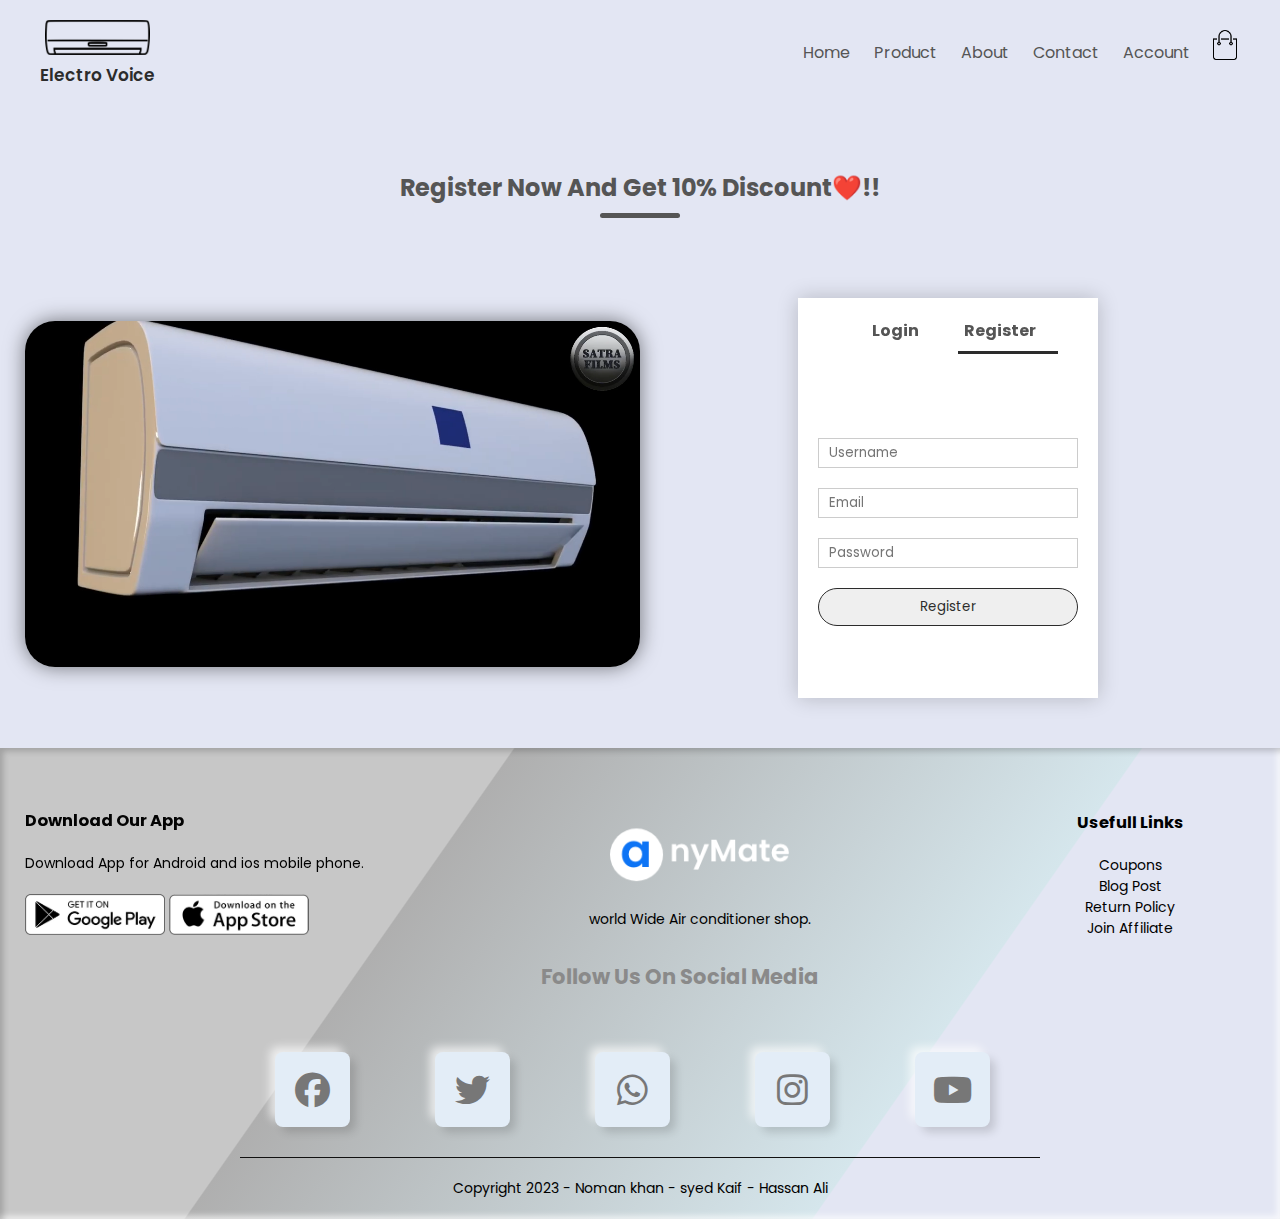
<file: account .html>
<!DOCTYPE html>
<html lang="en">

<head>
    <meta charset="UTF-8">
    <meta http-equiv="X-UA-Compatible" content="IE=edge">
    <meta name="viewport" content="width=device-width, initial-scale=1.0">
    <title>Account </title>
    <link rel="stylesheet" href="air conditioner.css">
    <link rel="preconnect" href="https://fonts.googleapis.com">
    <link rel="preconnect" href="https://fonts.gstatic.com" crossorigin>
    <link href="https://fonts.googleapis.com/css2?family=Poppins&display=swap" rel="stylesheet">
    
    <link rel="stylesheet" href="https://cdnjs.cloudflare.com/ajax/libs/font-awesome/6.2.1/css/all.min.css">

</head>

<body>
   
      <div class="header-2">
        <div>
            
            <div class="navbar">

                
                <div class="logo">
                    <a href="index.html"><img src="/air conditioner. images/ac-split-svg-png-icon-download-19.png" alt="logo" width="105px"></a> 
                     <h3>Electro Voice</h3>
                 </div>

                <nav class="nav-links" id="navlinks">
                    <div>
                    <i class="fa fa-times hide" onclick="hidemenu()"></i>
                    <ul>
                        <li><a href="index.html">Home</a></li>
                        <li><a href="products.html">Product</a></li>
                        <li><a href="About us.html">About</a></li>
                        <li><a href="contact.html">Contact</a></li>
                        <li><a href="account .html">Account</a></li>
                    </ul>

                </nav>

                <a href="shoping cart.html"><img src="/air conditioner. images/cart.png" alt="cart-logo" width="30px" height="30px" class="cart-logo"></a>
                <i class="fa fa-bars" onclick="showmenu()"></i>
            </div>

        </div>
    </div>

     <!-- -------- account page--------->

     <div class="account-page">
      <div class="container">
        <h2 class="title">Register Now And Get 10% Discount❤️!!</h2>
        <div class="row">
       <div class="col-2">
         <video autoplay muted loop src="App videos/Air Conditioner 3D Animation Advertising Video _ Ac Product 3D Model and Animation Video Ad (1).mp4"></video>
       </div>

       <div class="col-2">
       <div class="form-container">
        
        <div class="form-btn">
              <span onclick="login()">Login</span>
              <span onclick="register()">Register</span>
              <hr id="Indicator">
    
        </div>

        <form id="LoginForm">
     <input type="text" placeholder="Username" required>
    <input type="password" placeholder="Password" required>
    <button type="submit" class="btn">Login</button>
    <a href="#">Forgot Password?</a>

        </form>

        <form id="RegForm">
            <input type="text" placeholder="Username">
            <input type="email" placeholder="Email">
           <input type="password" placeholder="Password">
           <button class="btn" onclick="openpopup()">Register</button>

           
       
               </form>
       

 
       </div>
       


      </div>



        </div>


      </div>



      <div class="pop-up" id="popup">
        <img src="/air conditioner. images/404-tick.png" alt="Tick-Mark">
        <h2>THANK YOU!</h2>
        <p>Your details Has Been Successfully submitted. Thanks!</p>
        <span>Congratulations 🎉🎉 !! You Get 10% Discount </span>
        <button type="button" onclick="closepopup()">OK</button>
        </div>

     </div>

  


 





<!-- ----footer------ -->

<section class="footer">
    <div class="container">
    <div class="row">
   
        <div class="footer-col-1">
       <h3>Download Our App </h3>
       <p>Download App for Android and ios mobile phone.</p>
       <div class="app-logo">
        <img src="/air conditioner. images/play-store.png" alt="">
        <img src="/air conditioner. images/app-store.png" alt="">

       </div>
        </div>

        <div class="footer-col-2">
            <img src="/air conditioner. images/logo.png" alt="">
            <p>world Wide Air conditioner shop. </p>
             </div>

             <div class="footer-col-3">
                <h3>Usefull Links</h3>
                <ul>
                    <li>Coupons</li>
                    <li>Blog Post</li>
                    <li>Return Policy</li>
                    <li>Join Affiliate</li>
                </ul>
                <p></p>
                 </div>
                 
                      <section class="social">
                      <h2>Follow Us On Social Media</h2>
                 <div class="row">
                    
                    <div class="col-5">
                       
                        <a href="https://www.facebook.com/" target="_blank"><i class="fab fa-facebook social-icons"></i> </a>
                    </div>
                
                    
                    <div class="col-5">
                        <a href="https://www.twitter.com/" target="_blank"><i class="fab fa-twitter social-icons"></i> </a>
                    </div>
                
                    
                    <div class="col-5">
                        <a href="https://www.whatsapp.com/" target="_blank"><i class="fab fa-whatsapp social-icons"></i> </a>
                    </div>
                
                    
                    <div class="col-5">
                        <a href="https://www.instagram.com/" target="_blank"><i class="fab fa-instagram social-icons"></i> </a>
                    </div>
                
                    
                    <div class="col-5">
                        <a href="https://www.youtube.com/" target="_blank"><i class="fab fa-youtube social-icons"></i> </a>
                    </div>
                
                  </div>
                  <hr>
                  <p>Copyright 2023 - Noman khan - syed Kaif - Hassan Ali </p>
                </section>
    </div>

    </div>

</section>

  
<script>
var navlinks = document.getElementById('navlinks');
        function showmenu() {
            navlinks.style.right = '0';
        }
        function hidemenu() {
            navlinks.style.right = '-200px';
        }

</script>

  <!-- -----js for toggle form------- -->
<script>
  var LoginForm = document.getElementById("LoginForm");
  var RegForm = document.getElementById("RegForm");
  var Indicator = document.getElementById("Indicator");

  function register(){
    RegForm.style.transform = "translateX(0px)";
    LoginForm.style.transform = "translateX(0px)";
    Indicator.style.transform = "translateX(60px)";
  }

  
  function login(){
    RegForm.style.transform = "translateX(300px)";
    LoginForm.style.transform = "translateX(300px)";
    Indicator.style.transform = "translateX(-50px)";
  }
 
</script>

<script>
    let popup = document.getElementById("popup")

    function openpopup(){
        popup.classList.add("open-popup");
        
    }

    function closepopup(){
        popup.classList.remove("open-popup");
    }
</script>


</body>

</html>
</file>
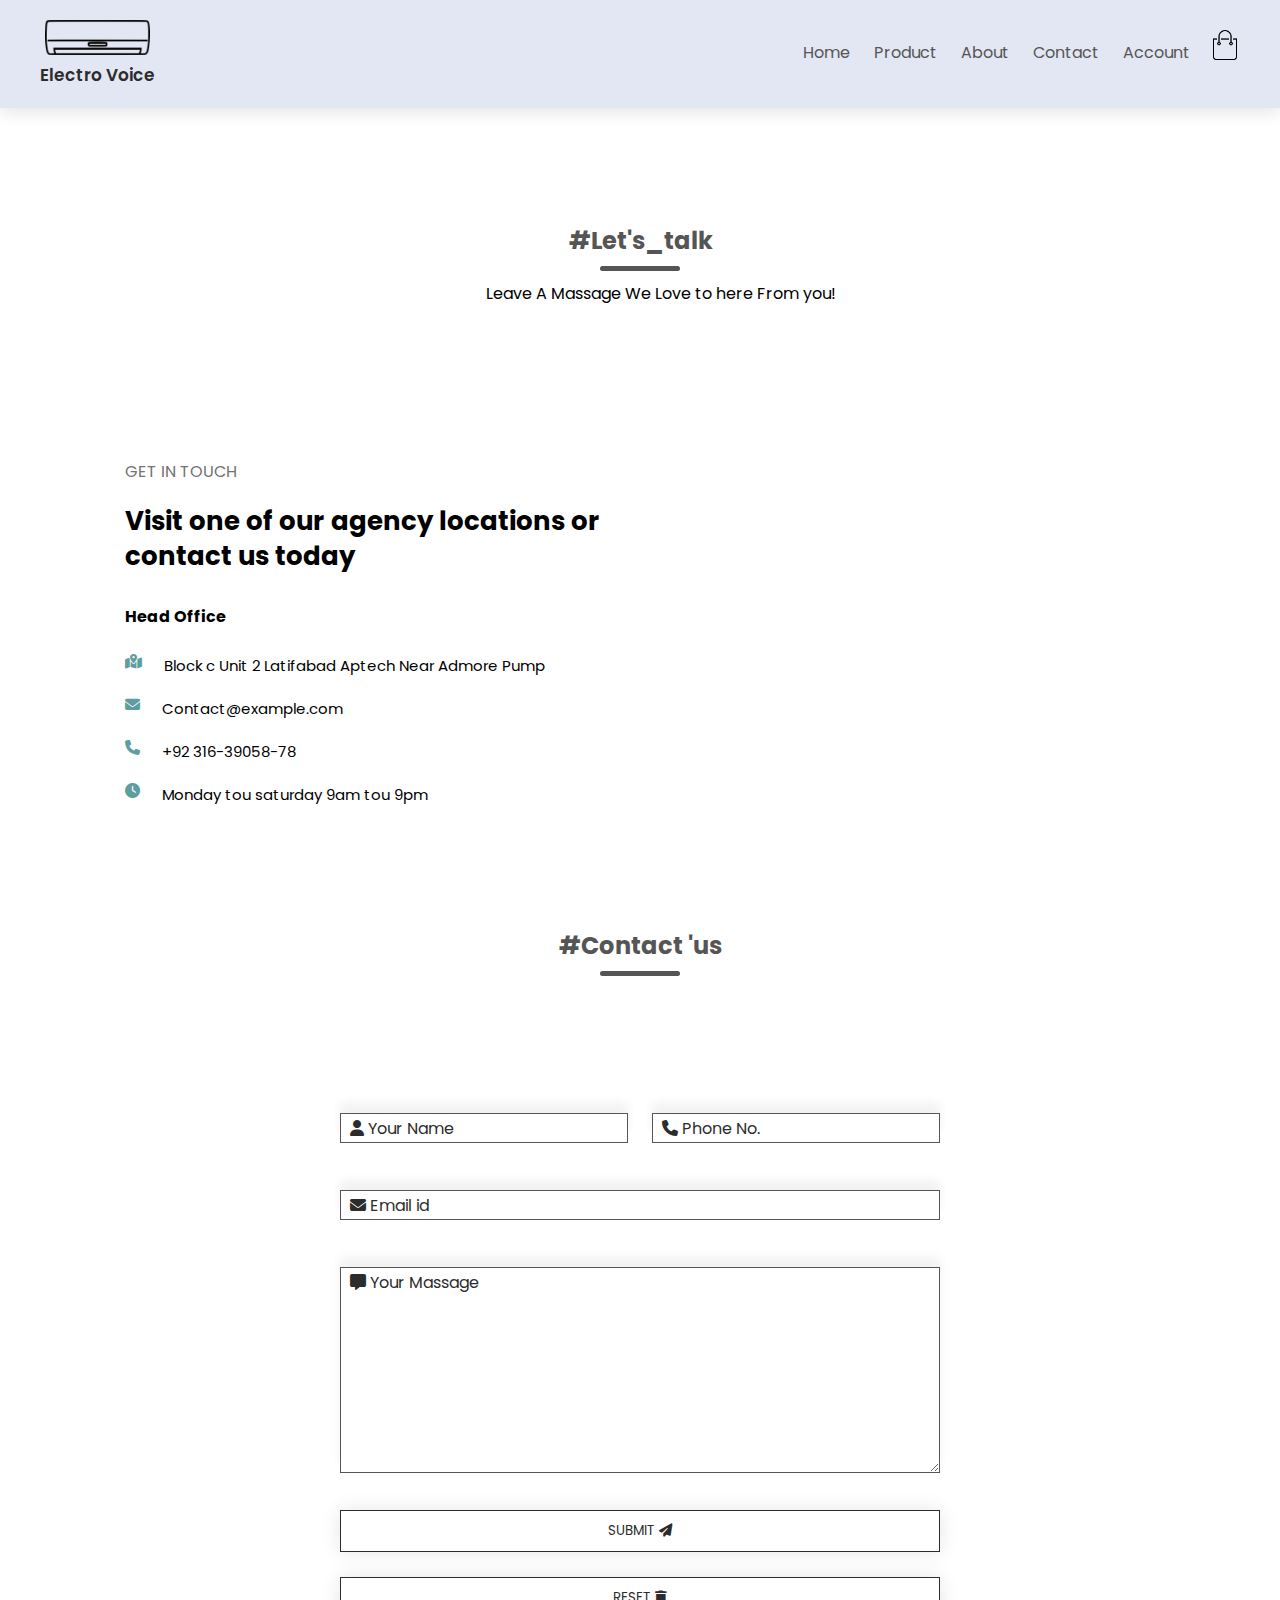
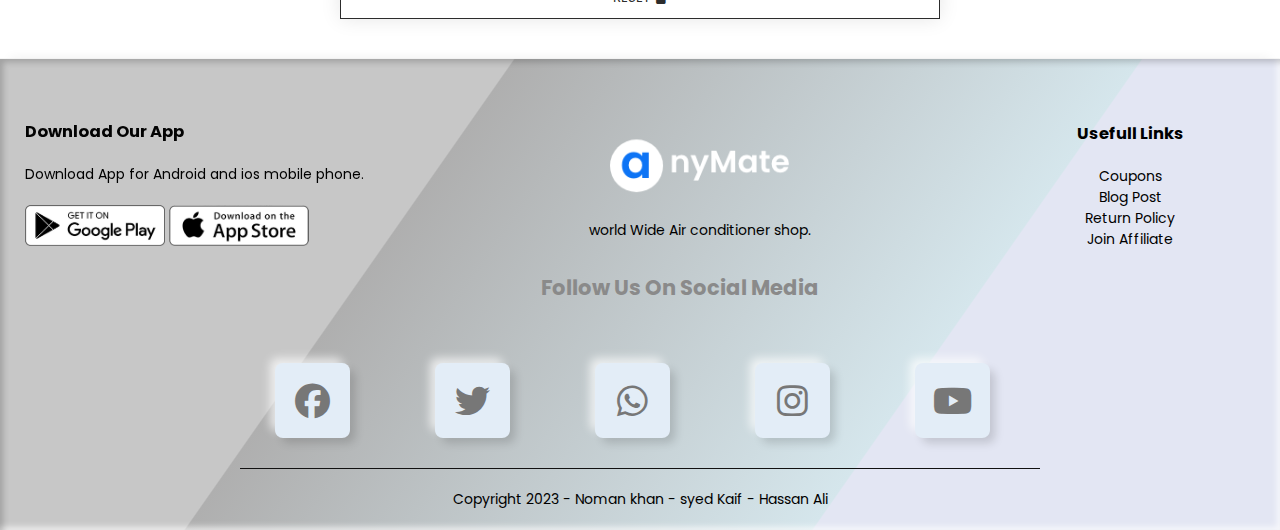
<file: contact.html>
<!DOCTYPE html>
<html lang="en">

<head>
    <meta charset="UTF-8">
    <meta http-equiv="X-UA-Compatible" content="IE=edge">
    <meta name="viewport" content="width=device-width, initial-scale=1.0">
    <title>Contact Us </title>
    <link rel="stylesheet" href="air conditioner.css">
    <link rel="preconnect" href="https://fonts.googleapis.com">
    <link rel="preconnect" href="https://fonts.gstatic.com" crossorigin>
    <link href="https://fonts.googleapis.com/css2?family=Poppins&display=swap" rel="stylesheet">
    <link rel="stylesheet" href="https://cdnjs.cloudflare.com/ajax/libs/font-awesome/6.2.1/css/all.min.css">

</head>

<body>
   
      <div class="header-2">
        <div>
            
            <div class="navbar">

                <div class="logo">
                    <a href="index.html"><img src="/air conditioner. images/ac-split-svg-png-icon-download-19.png" alt="logo" width="105px"></a> 
                     <h3>Electro Voice</h3>
                 </div>
                
                <nav class="nav-links" id="navlinks">
                    <div>
                    <i class="fa fa-times hide" onclick="hidemenu()"></i>
                    <ul>
                        <li><a href="index.html">Home</a></li>
                        <li><a href="products.html">Product</a></li>
                        <li><a href="About us.html">About</a></li>
                        <li><a href="contact.html">Contact</a></li>
                        <li><a href="account .html">Account</a></li>
                    </ul>

                </nav>

                <a href="/air conditioner.html/shoping cart.html"><img src="/air conditioner. images/cart.png" alt="cart-logo" width="30px" height="30px" class="cart-logo"></a>
                <i class="fa fa-bars" onclick="showmenu()"></i>
            </div>

        </div>
    </div>

 <!-- ----contact form-------- -->

  <section class="small-container">
    <h2 class="title talk">#Let's_talk</h2>
    <p class="msg">Leave A Massage We Love to here From you!</p>
    <div class="row">
   <div class="col-2 get-in">
  <span>GET IN TOUCH</span>
 <h2>Visit one of our agency locations or contact us today</h2>
 <h3>Head Office</h3>
  <div class="contact-detail">
    <li>
        <i class="fa-solid fa-map-location-dot fa-beat"></i>
        <p>Block c Unit 2 Latifabad Aptech Near Admore Pump</p>
    </li>
    <li>
        <i class="fa-solid fa-envelope fa-bounce"></i>
        <p>Contact@example.com</p>
    </li>
    <li>
        <i class="fa-solid fa-phone fa-beat-fade"></i>
        <p>+92 316-39058-78</p>
    </li>
    <li>
        <i class="fa-solid fa-clock fa-shake"></i>
        <p>Monday tou saturday 9am tou 9pm</p>
    </li>
  </div>

   </div>

   <div class="col-2 get-in">

    <iframe src="https://www.google.com/maps/embed?pb=!1m18!1m12!1m3!1d3604.970712421226!2d68.3483867143311!3d25.372298030802106!2m3!1f0!2f0!3f0!3m2!1i1024!2i768!4f13.1!3m3!1m2!1s0x394c70627aa05ad7%3A0x620c3f1e4c9721ba!2sAptech%20Computer%20Education%20Latifabad!5e0!3m2!1sen!2s!4v1679597080094!5m2!1sen!2s" width="600" height="450" style="border:0;" allowfullscreen="" loading="lazy" referrerpolicy="no-referrer-when-downgrade"></iframe>



   </div>




    </div>



  </section>










   <div class=" contact-form">
     <h2 class="title">#Contact 'us</h2>
    <div class="small-container from-container">
      <form class="input-form">
       <div class="row row-form">
        <div class="input-groups">
            <input type="text" id="name" required>
            <label for="name"><i class="fa-solid fa-user"></i> Your Name</label>

        </div>

        <div class="input-groups">
            <input type="text" id="number" required>
            <label for="number"><i class="fa-solid fa-phone"></i> Phone No.</label>
            
        </div>
       </div>


        <div class="input-groups">
            <input type="text" id="email" required>
            <label for="email">  <i class="fa-solid fa-envelope fa-bounce"></i> Email id</label>
            
        </div>

        <div class="input-groups">
            <textarea  id="massage"  rows="8" required></textarea>
            <label for="massage"><i class="fa-solid fa-message fa-beat-fade"></i> Your Massage</label>
            
        </div>
        
        <button type="submit">SUBMIT <i class="fa-solid fa-paper-plane fa-bounce"></i></button> <br>
        <br>
        <button type="reset" class="reset">RESET <i class="fa-solid fa-trash fa-bounce"></i></button>


      </form>



    </div>
     
    
 


   </div>



    
     
     
   



<!-- ----footer------ -->

<section class="footer">
    <div class="container">
    <div class="row">
   
        <div class="footer-col-1">
       <h3>Download Our App </h3>
       <p>Download App for Android and ios mobile phone.</p>
       <div class="app-logo">
        <img src="/air conditioner. images/play-store.png" alt="">
        <img src="/air conditioner. images/app-store.png" alt="">

       </div>
        </div>

        <div class="footer-col-2">
            <img src="/air conditioner. images/logo.png" alt="">
            <p>world Wide Air conditioner shop. </p>
             </div>

             <div class="footer-col-3">
                <h3>Usefull Links</h3>
                <ul>
                    <li>Coupons</li>
                    <li>Blog Post</li>
                    <li>Return Policy</li>
                    <li>Join Affiliate</li>
                </ul>
                <p></p>
                 </div>
                 
                      <section class="social">
                      <h2>Follow Us On Social Media</h2>
                 <div class="row">
                    
                    <div class="col-5">
                       
                        <a href="https://www.facebook.com/" target="_blank"><i class="fab fa-facebook social-icons"></i> </a>
                    </div>
                
                    
                    <div class="col-5">
                        <a href="https://www.twitter.com/" target="_blank"><i class="fab fa-twitter social-icons"></i> </a>
                    </div>
                
                    
                    <div class="col-5">
                        <a href="https://www.whatsapp.com/" target="_blank"><i class="fab fa-whatsapp social-icons"></i> </a>
                    </div>
                
                    
                    <div class="col-5">
                        <a href="https://www.instagram.com/" target="_blank"><i class="fab fa-instagram social-icons"></i> </a>
                    </div>
                
                    
                    <div class="col-5">
                        <a href="https://www.youtube.com/" target="_blank"><i class="fab fa-youtube social-icons"></i> </a>
                    </div>
                
                  </div>
                  <hr>
                  <p>Copyright 2023 - Noman khan - syed Kaif - Hassan Ali </p>
                </section>
    </div>

    </div>

</section>

<!-- ---js for toggle navigation---- -->
             
<script>
var navlinks = document.getElementById('navlinks');
        function showmenu() {
            navlinks.style.right = '0';
        }
        function hidemenu() {
            navlinks.style.right = '-200px';
        }
</script>
  

</body>

</html>
</file>
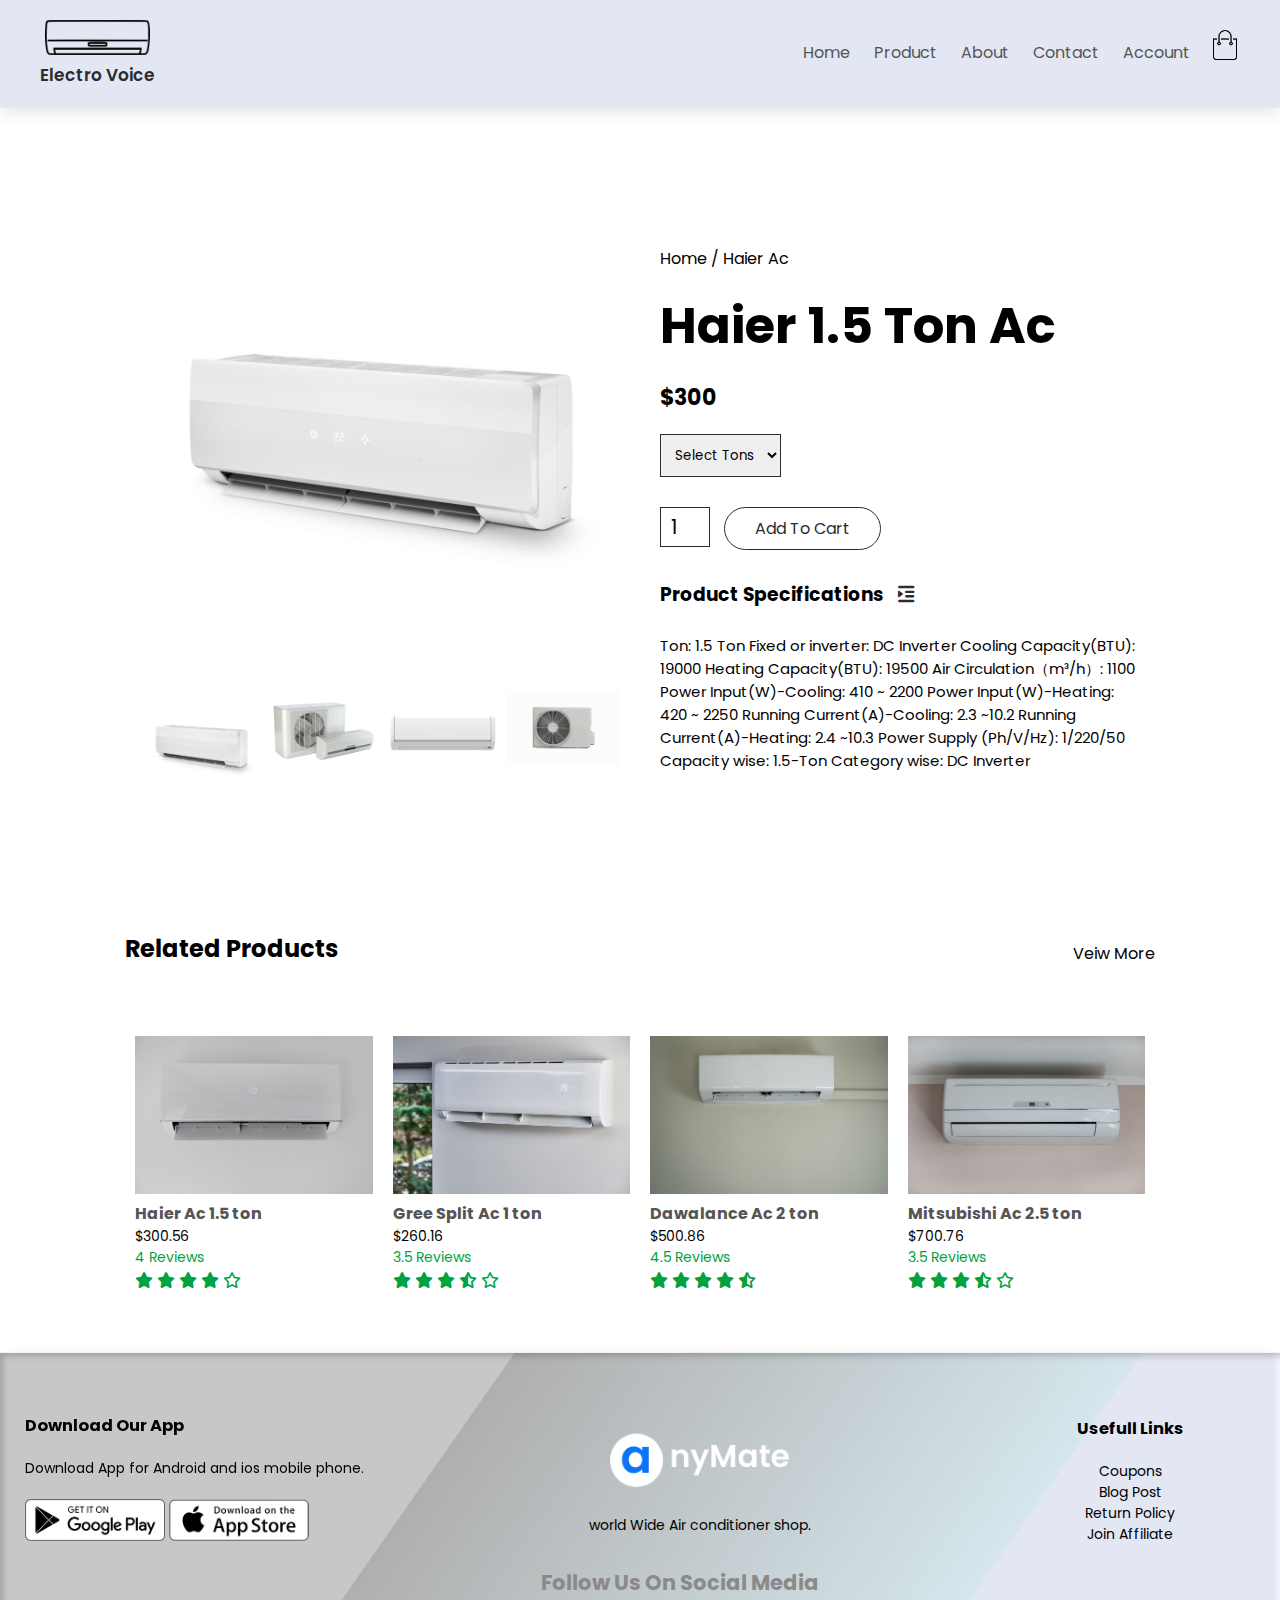
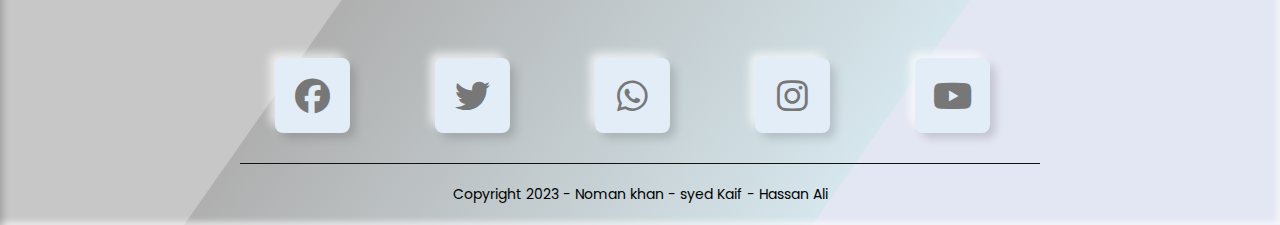
<file: product detail.html>
<!DOCTYPE html>
<html lang="en">

<head>
    <meta charset="UTF-8">
    <meta http-equiv="X-UA-Compatible" content="IE=edge">
    <meta name="viewport" content="width=device-width, initial-scale=1.0">
    <title>Product Deatil </title>
    <link rel="stylesheet" href="air conditioner.css">
    <link rel="preconnect" href="https://fonts.googleapis.com">
    <link rel="preconnect" href="https://fonts.gstatic.com" crossorigin>
    <link href="https://fonts.googleapis.com/css2?family=Poppins&display=swap" rel="stylesheet">
    
    <link rel="stylesheet" href="https://cdnjs.cloudflare.com/ajax/libs/font-awesome/6.2.1/css/all.min.css">

</head>

<body>
   
      <div class="header-2">
        <div>
            
            <div class="navbar">

               
                <div class="logo">
                    <a href="index.html"><img src="/air conditioner. images/ac-split-svg-png-icon-download-19.png" alt="logo" width="105px"></a> 
                     <h3>Electro Voice</h3>
                 </div>

                <nav class="nav-links" id="navlinks">
                    <div>
                    <i class="fa fa-times hide" onclick="hidemenu()"></i>
                    <ul>
                        <li><a href="index.html">Home</a></li>
                        <li><a href="products.html">Product</a></li>
                        <li><a href="About us.html">About</a></li>
                        <li><a href="contact.html">Contact</a></li>
                        <li><a href="account .html">Account</a></li>
                    </ul>

                </nav>

                <a href="shoping cart.html"><img src="/air conditioner. images/cart.png" alt="cart-logo" width="30px" height="30px" class="cart-logo"></a>
                <i class="fa fa-bars" onclick="showmenu()"></i>
            </div>

        </div>
    </div>

    <!-------single product--------->

    <section class="small-container single-product">
    
        <div class="row">
            <div class="col-2">
              <img src="/air conditioner. images/page 3 product 8.jpg" alt="" width="100%" id="ProductImg">

               <div class="small-img-row">
                <div class="small-img-col">
                    <img src="/air conditioner. images/page 3 product 8.jpg" alt="" width="100%" class="small-img">
                </div>

                <div class="small-img-col">
                    <img src="/air conditioner. images/page 4 product 3.jpg" alt="" width="100%" class="small-img">
                </div>

                <div class="small-img-col">
                    <img src="/air conditioner. images/page 3 product 2.jpg" alt="" width="100%" class="small-img">
                </div>

                <div class="small-img-col">
                    <img src="/air conditioner. images/gallery 1 (3).jpg" alt="" width="100%" class="small-img">
                </div>
               </div>

            </div>

            <div class="col-2">
                <p>Home / Haier Ac</p>
                 <h1>Haier 1.5 Ton Ac </h1>
                 <h4>$300</h4>
                 <select>
                    <option>Select Tons</option>
                    <option>1 Ton</option>
                    <option>1.5 Ton</option>
                    <option>2 Ton</option>
                 </select>
                 <input type="number" value="1">
                 <a href="/air conditioner.html/shoping cart.html" class="btn"> Add To Cart</a>
                 <h3>Product Specifications <i class="fa fa-indent"></i></h3>
                 <br>
                 <p class="Specifications">Ton: 1.5 Ton
                    Fixed or inverter: DC Inverter
                    Cooling Capacity(BTU): 19000
                    Heating Capacity(BTU): 19500
                    Air Circulation（m³/h）: 1100
                    Power Input(W)-Cooling: 410 ~ 2200
                    Power Input(W)-Heating: 420 ~ 2250
                    Running Current(A)-Cooling: 2.3 ~10.2
                    Running Current(A)-Heating: 2.4 ~10.3
                    Power Supply (Ph/V/Hz): 1/220/50
                    Capacity wise: 1.5-Ton
                    Category wise: DC Inverter</p>
            </div>
        </div>
 

    </section>
   <!-------title------->
    <div class="small-container">

   <div class="row row-2">

   <h2>Related Products</h2>
   <p>Veiw More</p>


   </div>

    </div>


   <!-- ----products---- -->


    <section class="small-container">

     <div class="row">
      
        <div class="col-4">
        <img src="/air conditioner. images/featured product 1.jpg" alt="">
        <h4>Haier Ac 1.5 ton</h4>
        <p>$300.56</p>
        <a href=""><p>4 Reviews</p></a> 
        <div class="rating">
            <i class="fa fa-star"></i>
            <i class="fa fa-star"></i>
            <i class="fa fa-star"></i>
            <i class="fa fa-star"></i>
            <i class="fa-regular fa-star"></i>

            
        </div>
        </div>

        <div class="col-4">
            <img src="/air conditioner. images/featured product 2.jpg" alt="">
            <h4>Gree Split Ac 1 ton</h4>
            <p>$260.16</p>
            <a href=""><p>3.5 Reviews</p></a> 
            <div class="rating">
                <i class="fa fa-star"></i>
                <i class="fa fa-star"></i>
                <i class="fa fa-star"></i>
                <i class="fa-solid fa-star-half-stroke"></i>
                <i class="fa-regular fa-star"></i>
    
                
            </div>
        </div>

        <div class="col-4">
            <img src="/air conditioner. images/featured product 3.jpg" alt="">
            <h4>Dawalance Ac 2 ton</h4>
            <p>$500.86</p>
            <a href=""><p>4.5 Reviews</p></a> 
            <div class="rating">
                <i class="fa fa-star"></i>
                <i class="fa fa-star"></i>
                <i class="fa fa-star"></i>
                <i class="fa fa-star"></i>
                <i class="fa-solid fa-star-half-stroke"></i>
    
                
            </div>
        </div>

        <div class="col-4">
            <img src="/air conditioner. images/featured product 4.jpg" alt="">
            <h4>Mitsubishi Ac 2.5 ton</h4>
            <p>$700.76</p>
           <a href=""><p>3.5 Reviews</p></a> 
            <div class="rating">
                <i class="fa fa-star"></i>
                <i class="fa fa-star"></i>
                <i class="fa fa-star"></i>
                <i class="fa-solid fa-star-half-stroke"></i>
                <i class="fa-regular fa-star"></i>
    
                
            </div>
        </div>

     </div>

    </section>
     
     
   




<!-- ----footer------ -->

<section class="footer">
    <div class="container">
    <div class="row">
   
        <div class="footer-col-1">
       <h3>Download Our App </h3>
       <p>Download App for Android and ios mobile phone.</p>
       <div class="app-logo">
        <img src="/air conditioner. images/play-store.png" alt="">
        <img src="/air conditioner. images/app-store.png" alt="">

       </div>
        </div>

        <div class="footer-col-2">
            <img src="/air conditioner. images/logo.png" alt="">
            <p>world Wide Air conditioner shop. </p>
             </div>

             <div class="footer-col-3">
                <h3>Usefull Links</h3>
                <ul>
                    <li>Coupons</li>
                    <li>Blog Post</li>
                    <li>Return Policy</li>
                    <li>Join Affiliate</li>
                </ul>
                <p></p>
                 </div>
                 
                      <section class="social">
                      <h2>Follow Us On Social Media</h2>
                 <div class="row">
                    
                    <div class="col-5">
                       
                        <a href="https://www.facebook.com/" target="_blank"><i class="fab fa-facebook social-icons"></i> </a>
                    </div>
                
                    
                    <div class="col-5">
                        <a href="https://www.twitter.com/" target="_blank"><i class="fab fa-twitter social-icons"></i> </a>
                    </div>
                
                    
                    <div class="col-5">
                        <a href="https://www.whatsapp.com/" target="_blank"><i class="fab fa-whatsapp social-icons"></i> </a>
                    </div>
                
                    
                    <div class="col-5">
                        <a href="https://www.instagram.com/" target="_blank"><i class="fab fa-instagram social-icons"></i> </a>
                    </div>
                
                    
                    <div class="col-5">
                        <a href="https://www.youtube.com/" target="_blank"><i class="fab fa-youtube social-icons"></i> </a>
                    </div>
                
                  </div>
                  <hr>
                  <p>Copyright 2023 - Noman khan - syed Kaif - Hassan Ali </p>
                </section>
    </div>

    </div>

</section>
<!-- ---js for toggle navigation---- -->
             
<script>
          var navlinks = document.getElementById('navlinks');
        function showmenu() {
            navlinks.style.right = '0';
        }
        function hidemenu() {
            navlinks.style.right = '-200px';
        }
</script>

  <!-- ----js for product small product gallery----- -->

    <script>
     var ProductImg = document.getElementById("ProductImg");
     var smallImg   = document.getElementsByClassName("small-img");

     smallImg[0].onclick = function()
     {
        ProductImg.src = smallImg[0].src;
     }

     smallImg[1].onclick = function()
     {
        ProductImg.src = smallImg[1].src;
     }

     smallImg[2].onclick = function()
     {
        ProductImg.src = smallImg[2].src;
     }

     smallImg[3].onclick = function()
     {
        ProductImg.src = smallImg[3].src;
     }

     
    </script>

</body>

</html>
</file>
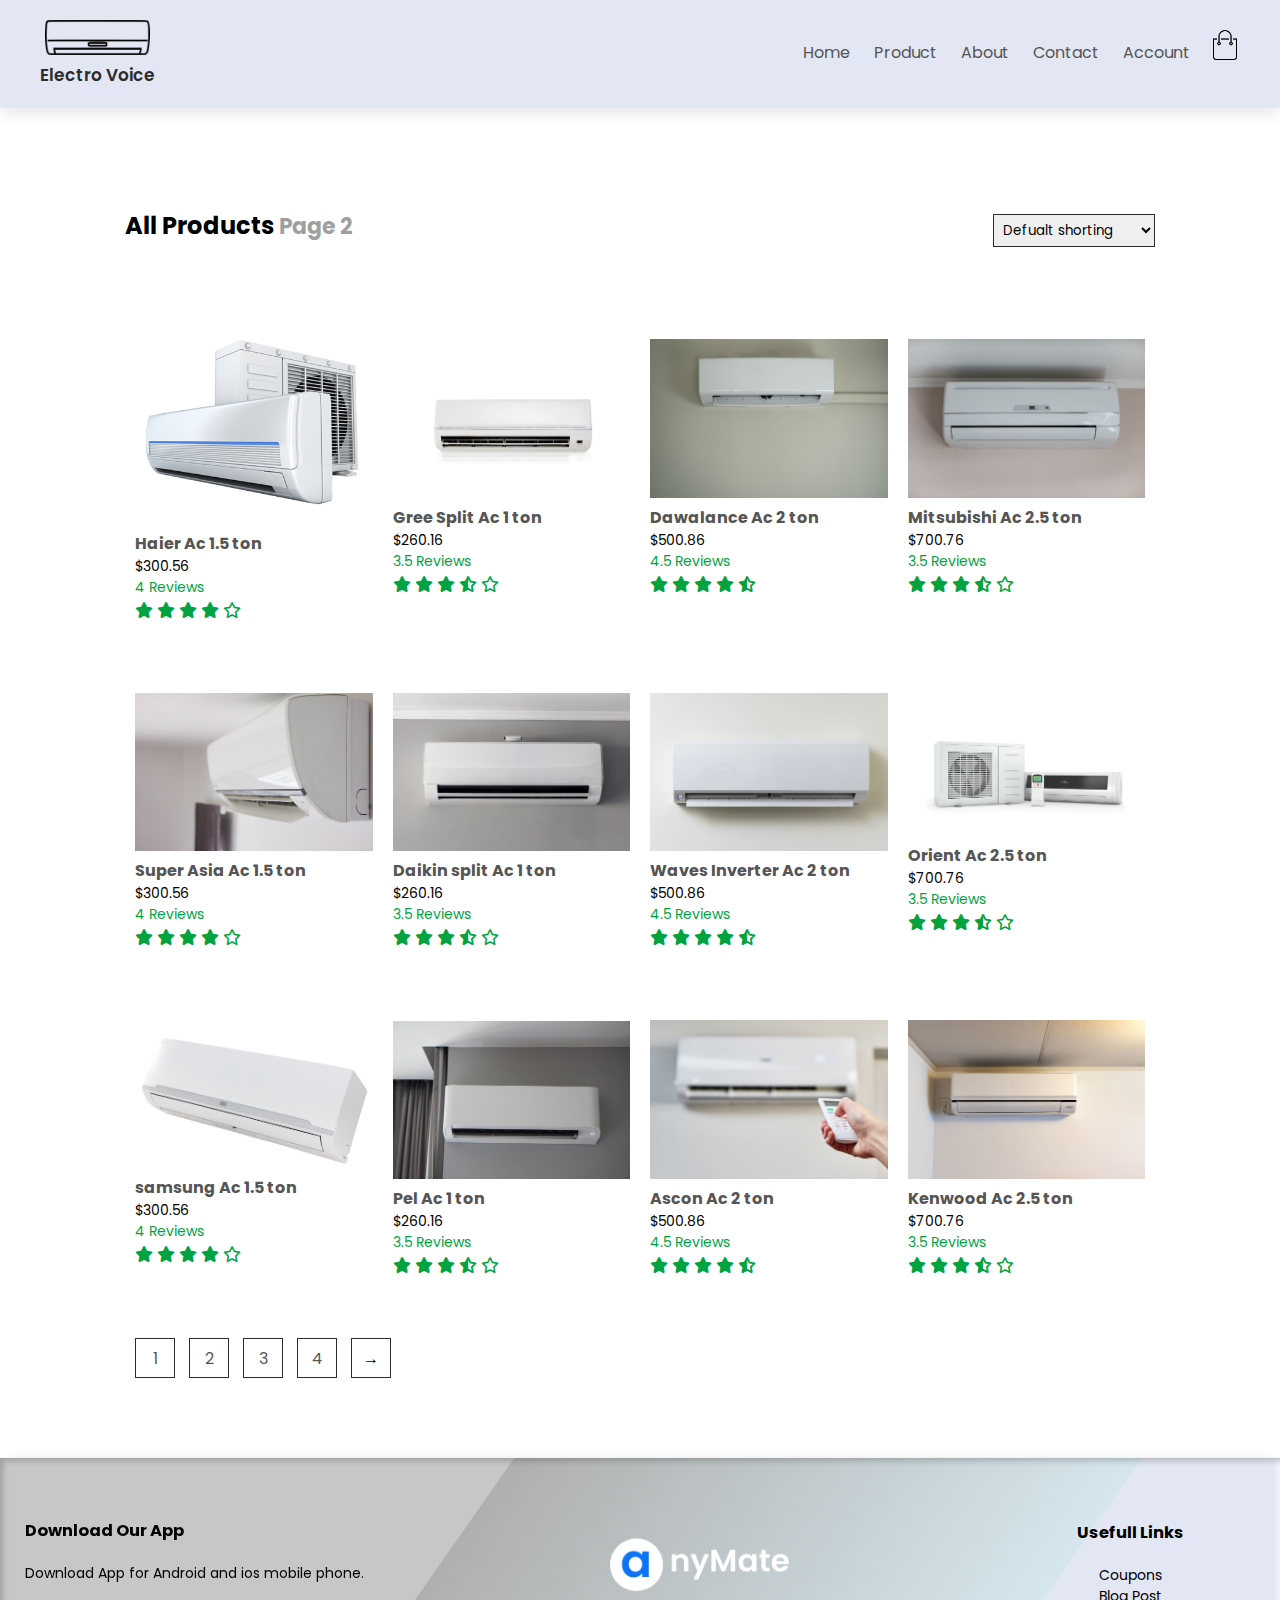
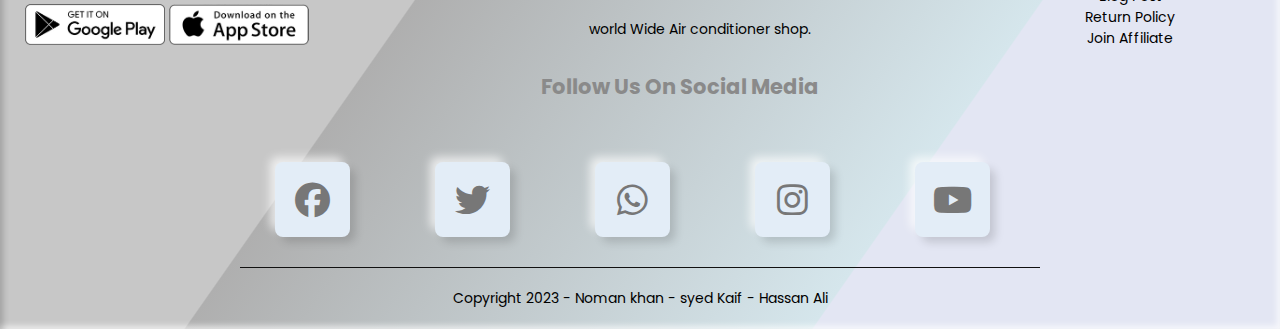
<file: product page 2.html>
<!DOCTYPE html>
<html lang="en">

<head>
    <meta charset="UTF-8">
    <meta http-equiv="X-UA-Compatible" content="IE=edge">
    <meta name="viewport" content="width=device-width, initial-scale=1.0">
    <title> Products Page 2</title>
    <link rel="stylesheet" href="air conditioner.css">
    <link rel="preconnect" href="https://fonts.googleapis.com">
    <link rel="preconnect" href="https://fonts.gstatic.com" crossorigin>
    <link href="https://fonts.googleapis.com/css2?family=Poppins&display=swap" rel="stylesheet">
   <link rel="stylesheet" href="https://cdnjs.cloudflare.com/ajax/libs/font-awesome/6.2.1/css/all.min.css">

</head>

<body>
   

        <div>

            <div class="navbar">

              
                <div class="logo">
                    <a href="index.html"><img src="/air conditioner. images/ac-split-svg-png-icon-download-19.png" alt="logo" width="105px"></a> 
                     <h3>Electro Voice</h3>
                 </div>

                <nav class="nav-links" id="navlinks">
                    <div>
                    <i class="fa fa-times hide" onclick="hidemenu()"></i>
                    <ul>
                        <li><a href="index.html">Home</a></li>
                        <li><a href="products.html">Product</a></li>
                        <li><a href="About us.html">About</a></li>
                        <li><a href="contact.html">Contact</a></li>
                        <li><a href="account .html">Account</a></li>
                    </ul>

                </nav>

                <a href="shoping cart.html"><img src="/air conditioner. images/cart.png" alt="cart-logo" width="30px" height="30px" class="cart-logo"></a>
                <i class="fa fa-bars" onclick="showmenu()"></i>
            </div>

        </div>

        <section class="small-container">
    
            <div class="row row-2">
           <h2>All Products <small>Page 2</small></h2>
          <select>
            <option>Defualt shorting</option>
            <option>Short by Price</option>
            <option>Short by popularity</option>
            <option>Short by Rating</option>
            <option>Short by Sale</option>
          </select>
    
    
            </div>
    
    
    
    
    
         <div class="row">
          
            <div class="col-4">
            <img src="/air conditioner. images/page 2 product (1).png" alt="">
            <h4>Haier Ac 1.5 ton</h4>
            <p>$300.56</p>
            <a href=""><p>4 Reviews</p></a> 
            <div class="rating">
                <i class="fa fa-star"></i>
                <i class="fa fa-star"></i>
                <i class="fa fa-star"></i>
                <i class="fa fa-star"></i>
                <i class="fa-regular fa-star"></i>
    
                
            </div>
            </div>
    
            <div class="col-4">
                <img src="/air conditioner. images/page 2 product (2).jpg" alt="">
                <h4>Gree Split Ac 1 ton</h4>
                <p>$260.16</p>
                <a href=""><p>3.5 Reviews</p></a> 
                <div class="rating">
                    <i class="fa fa-star"></i>
                    <i class="fa fa-star"></i>
                    <i class="fa fa-star"></i>
                    <i class="fa-solid fa-star-half-stroke"></i>
                    <i class="fa-regular fa-star"></i>
        
                    
                </div>
            </div>
    
            <div class="col-4">
                <img src="/air conditioner. images/featured product 3.jpg" alt="">
                <h4>Dawalance Ac 2 ton</h4>
                <p>$500.86</p>
                <a href=""><p>4.5 Reviews</p></a> 
                <div class="rating">
                    <i class="fa fa-star"></i>
                    <i class="fa fa-star"></i>
                    <i class="fa fa-star"></i>
                    <i class="fa fa-star"></i>
                    <i class="fa-solid fa-star-half-stroke"></i>
        
                    
                </div>
            </div>
    
            <div class="col-4">
                <img src="/air conditioner. images/featured product 4.jpg" alt="">
                <h4>Mitsubishi Ac 2.5 ton</h4>
                <p>$700.76</p>
               <a href=""><p>3.5 Reviews</p></a> 
                <div class="rating">
                    <i class="fa fa-star"></i>
                    <i class="fa fa-star"></i>
                    <i class="fa fa-star"></i>
                    <i class="fa-solid fa-star-half-stroke"></i>
                    <i class="fa-regular fa-star"></i>
        
                    
                </div>
            </div>
            
            <div class="row">
                 
                <div class="col-4">
                <img src="/air conditioner. images/[GetPaidStock.com]-640630cf08d9d.jpg" alt="">
                <h4>Super Asia Ac 1.5 ton</h4>
                <p>$300.56</p>
                <a href=""><p>4 Reviews</p></a> 
                <div class="rating">
                    <i class="fa fa-star"></i>
                    <i class="fa fa-star"></i>
                    <i class="fa fa-star"></i>
                    <i class="fa fa-star"></i>
                    <i class="fa-regular fa-star"></i>
        
                    
                </div>
                </div>
        
                <div class="col-4">
                    <img src="/air conditioner. images/[GetPaidStock.com]-64062ff319031.jpg" alt="">
                    <h4>Daikin split Ac 1 ton</h4>
                    <p>$260.16</p>
                    <a href=""><p>3.5 Reviews</p></a> 
                    <div class="rating">
                        <i class="fa fa-star"></i>
                        <i class="fa fa-star"></i>
                        <i class="fa fa-star"></i>
                        <i class="fa-solid fa-star-half-stroke"></i>
                        <i class="fa-regular fa-star"></i>
            
                        
                    </div>
                </div>
        
                <div class="col-4">
                    <img src="/air conditioner. images/[GetPaidStock.com]-64062fbb7c079.jpg" alt="">
                    <h4>Waves Inverter Ac 2 ton</h4>
                    <p>$500.86</p>
                    <a href=""><p>4.5 Reviews</p></a> 
                    <div class="rating">
                        <i class="fa fa-star"></i>
                        <i class="fa fa-star"></i>
                        <i class="fa fa-star"></i>
                        <i class="fa fa-star"></i>
                        <i class="fa-solid fa-star-half-stroke"></i>
            
                        
                    </div>
                </div>
        
                <div class="col-4">
                    <img src="/air conditioner. images/page 2 product (5).jpg" alt="">
                    <h4>Orient Ac 2.5 ton</h4>
                    <p>$700.76</p>
                   <a href=""><p>3.5 Reviews</p></a> 
                    <div class="rating">
                        <i class="fa fa-star"></i>
                        <i class="fa fa-star"></i>
                        <i class="fa fa-star"></i>
                        <i class="fa-solid fa-star-half-stroke"></i>
                        <i class="fa-regular fa-star"></i>
            
                        
                    </div>
                </div>
                
        
                
        
             </div>
        
    
             <div class="row">
                 
                <div class="col-4">
                <img src="/air conditioner. images/[GetPaidStock.com]-6408df62c09fe.jpg" alt="">
                <h4>samsung Ac 1.5 ton</h4>
                <p>$300.56</p>
                <a href=""><p>4 Reviews</p></a> 
                <div class="rating">
                    <i class="fa fa-star"></i>
                    <i class="fa fa-star"></i>
                    <i class="fa fa-star"></i>
                    <i class="fa fa-star"></i>
                    <i class="fa-regular fa-star"></i>
        
                    
                </div>
                </div>
        
                <div class="col-4">
                    <img src="/air conditioner. images/[GetPaidStock.com]-640630f37a6c9.jpg" alt="">
                    <h4>Pel Ac 1 ton</h4>
                    <p>$260.16</p>
                    <a href=""><p>3.5 Reviews</p></a> 
                    <div class="rating">
                        <i class="fa fa-star"></i>
                        <i class="fa fa-star"></i>
                        <i class="fa fa-star"></i>
                        <i class="fa-solid fa-star-half-stroke"></i>
                        <i class="fa-regular fa-star"></i>
            
                        
                    </div>
                </div>
        
                <div class="col-4">
                    <img src="/air conditioner. images/product 1.jpg" alt="">
                    <h4>Ascon Ac 2 ton</h4>
                    <p>$500.86</p>
                    <a href=""><p>4.5 Reviews</p></a> 
                    <div class="rating">
                        <i class="fa fa-star"></i>
                        <i class="fa fa-star"></i>
                        <i class="fa fa-star"></i>
                        <i class="fa fa-star"></i>
                        <i class="fa-solid fa-star-half-stroke"></i>
            
                        
                    </div>
                </div>
        
                <div class="col-4">
                    <img src="/air conditioner. images/[GetPaidStock.com]-64063123db648.jpg" alt="">
                    <h4>Kenwood Ac 2.5 ton</h4>
                    <p>$700.76</p>
                   <a href=""><p>3.5 Reviews</p></a> 
                    <div class="rating">
                        <i class="fa fa-star"></i>
                        <i class="fa fa-star"></i>
                        <i class="fa fa-star"></i>
                        <i class="fa-solid fa-star-half-stroke"></i>
                        <i class="fa-regular fa-star"></i>
            
                        
                    </div>
                </div>
                
             </div>
         </div>
         
         <div class="page-btn">
            <a href="products.html"><span> 1 </span></a>
            <a href="#"><span>2</span></a>
            <a href="product page 3.html"><span> 3</span></a>
            <a href="product page 4.html"><span>4</span></a>
            <span>&#8594;</span>
         </div>
        
    
        </section>

        
<section class="footer">
    <div class="container">
    <div class="row">
   
        <div class="footer-col-1">
       <h3>Download Our App </h3>
       <p>Download App for Android and ios mobile phone.</p>
       <div class="app-logo">
        <img src="/air conditioner. images/play-store.png" alt="">
        <img src="/air conditioner. images/app-store.png" alt="">

       </div>
        </div>

        <div class="footer-col-2">
            <img src="/air conditioner. images/logo.png" alt="">
            <p>world Wide Air conditioner shop. </p>
             </div>

             <div class="footer-col-3">
                <h3>Usefull Links</h3>
                <ul>
                    <li>Coupons</li>
                    <li>Blog Post</li>
                    <li>Return Policy</li>
                    <li>Join Affiliate</li>
                </ul>
                <p></p>
                 </div>
                 
                      <section class="social">
                      <h2>Follow Us On Social Media</h2>
                 <div class="row">
                    
                    <div class="col-5">
                       
                        <a href="https://www.facebook.com/" target="_blank"><i class="fab fa-facebook social-icons"></i> </a>
                    </div>
                
                    
                    <div class="col-5">
                        <a href="https://www.twitter.com/" target="_blank"><i class="fab fa-twitter social-icons"></i> </a>
                    </div>
                
                    
                    <div class="col-5">
                        <a href="https://www.whatsapp.com/" target="_blank"><i class="fab fa-whatsapp social-icons"></i> </a>
                    </div>
                
                    
                    <div class="col-5">
                        <a href="https://www.instagram.com/" target="_blank"><i class="fab fa-instagram social-icons"></i> </a>
                    </div>
                
                    
                    <div class="col-5">
                        <a href="https://www.youtube.com/" target="_blank"><i class="fab fa-youtube social-icons"></i> </a>
                    </div>
                
                  </div>
                  <hr>
                  <p>Copyright 2023 - Noman khan - syed Kaif - Hassan Ali </p>
                </section>
    </div>

    </div>

</section>
       <!-- ---js for toggle navigation---- -->
             
            <script>
                   var navlinks = document.getElementById('navlinks');
        function showmenu() {
            navlinks.style.right = '0';
        }
        function hidemenu() {
            navlinks.style.right = '-200px';
        }
        </script>
</file>
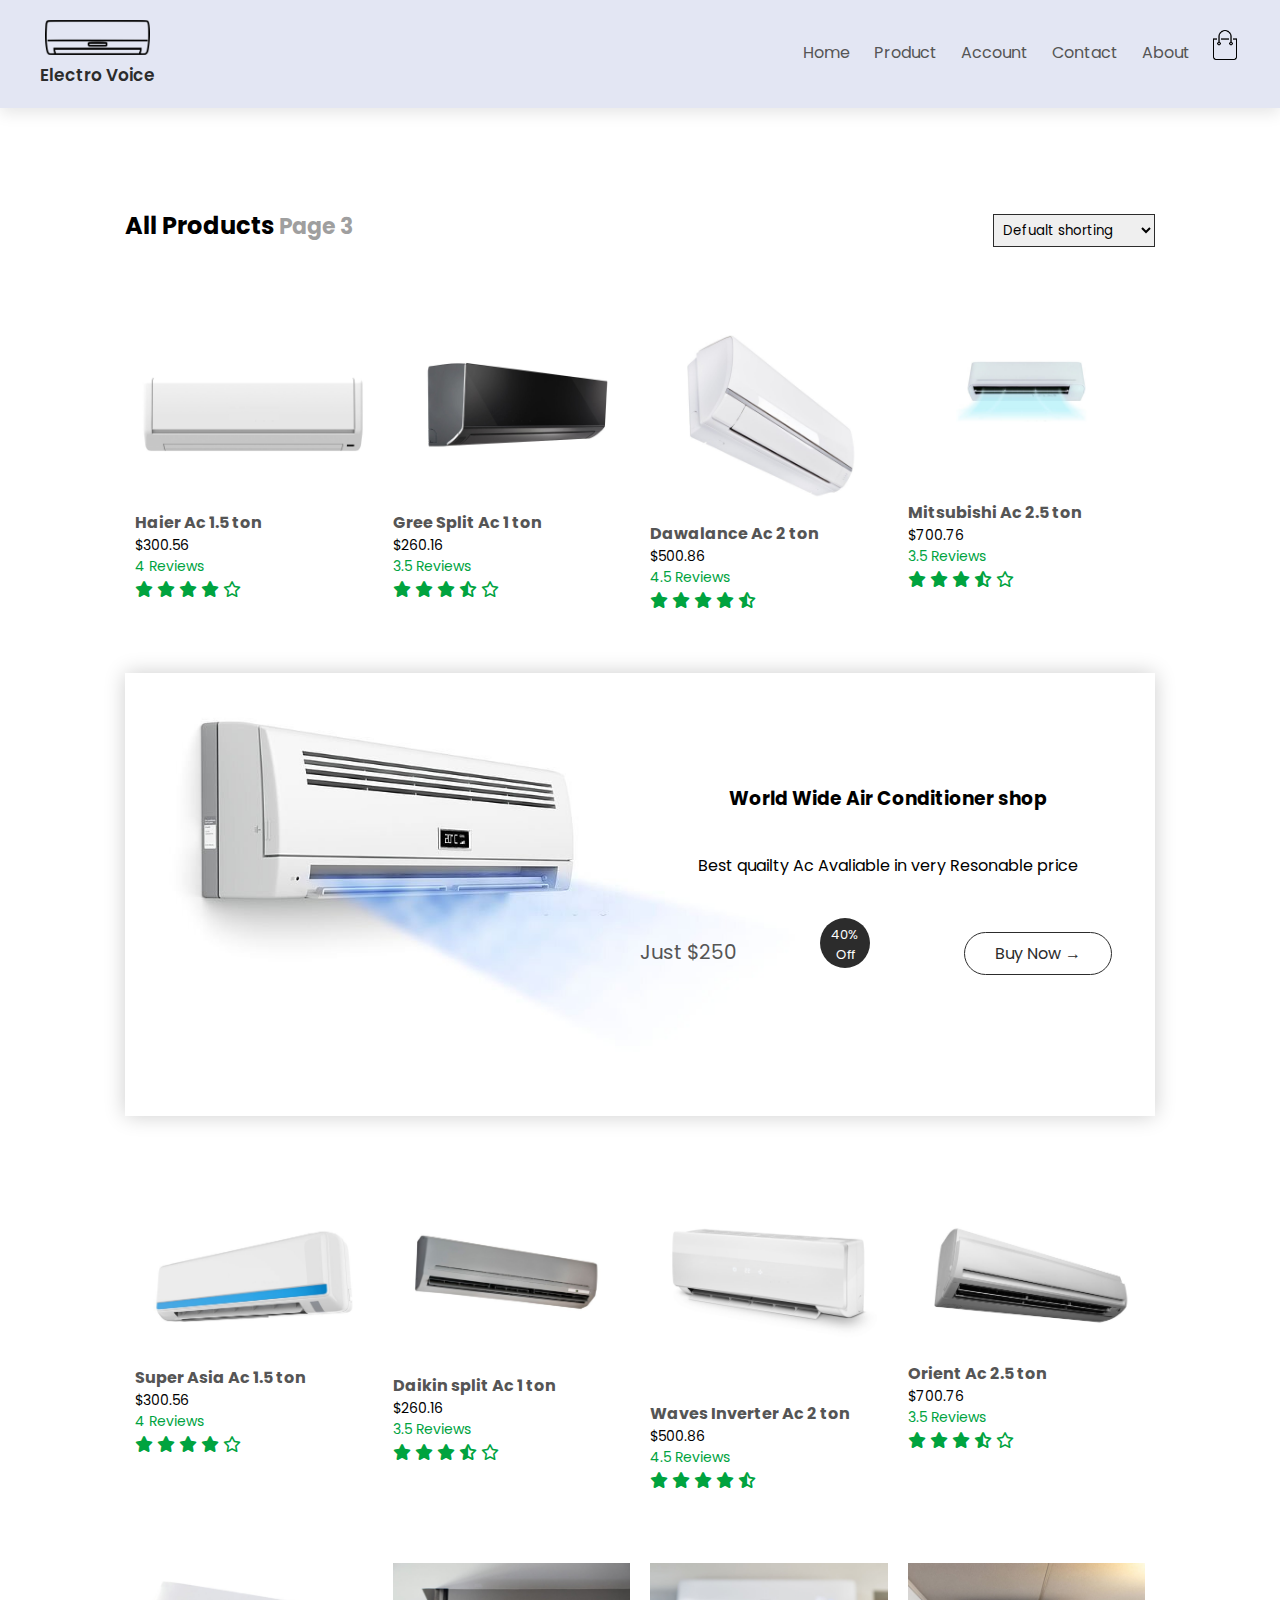
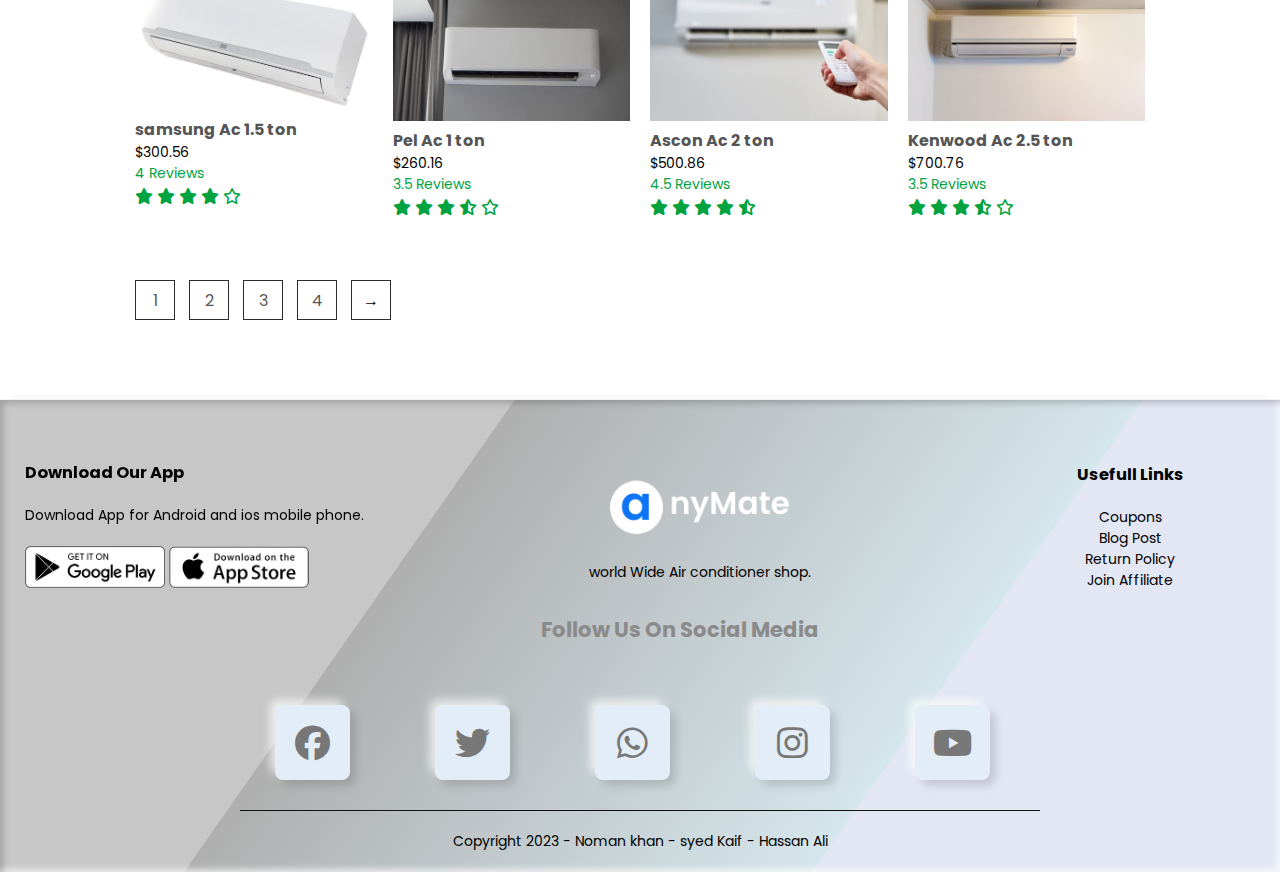
<file: product page 3.html>
<!DOCTYPE html>
<html lang="en">

<head>
    <meta charset="UTF-8">
    <meta http-equiv="X-UA-Compatible" content="IE=edge">
    <meta name="viewport" content="width=device-width, initial-scale=1.0">
    <title> Products Page 3  </title>
    <link rel="stylesheet" href="air conditioner.css">
    <link rel="preconnect" href="https://fonts.googleapis.com">
    <link rel="preconnect" href="https://fonts.gstatic.com" crossorigin>
    <link href="https://fonts.googleapis.com/css2?family=Poppins&display=swap" rel="stylesheet">
    <link rel="stylesheet" href="https://cdnjs.cloudflare.com/ajax/libs/font-awesome/6.2.1/css/all.min.css">

</head>

<body>
   

        <div>

            <div class="navbar">

               
                <div class="logo">
                    <a href="index.html"><img src="/air conditioner. images/ac-split-svg-png-icon-download-19.png" alt="logo" width="105px"></a> 
                     <h3>Electro Voice</h3>
                 </div>

                <nav class="nav-links" id="navlinks">
                    <div>
                    <i class="fa fa-times hide" onclick="hidemenu()"></i>
                    <ul>
                        <li><a href="index.html">Home</a></li>
                        <li><a href="products.html">Product</a></li>
                        <li><a href="account .html">Account</a></li>
                        <li><a href="contact.html">Contact</a></li>
                        <li><a href="About us.html">About</a></li>
                    </ul>

                </nav>

                <a href="shoping cart.html"><img src="/air conditioner. images/cart.png" alt="cart-logo" width="30px" height="30px" class="cart-logo"></a>
                <i class="fa fa-bars" onclick="showmenu()"></i>
            </div>
        </div>

        <section class="small-container">
    
            <div class="row row-2">
           <h2>All Products <small>Page 3</small></h2>
          <select>
            <option>Defualt shorting</option>
            <option>Short by Price</option>
            <option>Short by popularity</option>
            <option>Short by Rating</option>
            <option>Short by Sale</option>
          </select>
    
    
            </div>
    
    
    
    
    
         <div class="row">
          
            <div class="col-4">
            <img src="/air conditioner. images/page 3 product 2.jpg" alt="">
            <h4>Haier Ac 1.5 ton</h4>
            <p>$300.56</p>
            <a href=""><p>4 Reviews</p></a> 
            <div class="rating">
                <i class="fa fa-star"></i>
                <i class="fa fa-star"></i>
                <i class="fa fa-star"></i>
                <i class="fa fa-star"></i>
                <i class="fa-regular fa-star"></i>
    
                
            </div>
            </div>
    
            <div class="col-4">
                <img src="/air conditioner. images/page 3 product 3.jpg" alt="">
                <h4>Gree Split Ac 1 ton</h4>
                <p>$260.16</p>
                <a href=""><p>3.5 Reviews</p></a> 
                <div class="rating">
                    <i class="fa fa-star"></i>
                    <i class="fa fa-star"></i>
                    <i class="fa fa-star"></i>
                    <i class="fa-solid fa-star-half-stroke"></i>
                    <i class="fa-regular fa-star"></i>
        
                    
                </div>
            </div>
    
            <div class="col-4">
                <img src="/air conditioner. images/page 3 product 4.jpg" alt="">
                <h4>Dawalance Ac 2 ton</h4>
                <p>$500.86</p>
                <a href=""><p>4.5 Reviews</p></a> 
                <div class="rating">
                    <i class="fa fa-star"></i>
                    <i class="fa fa-star"></i>
                    <i class="fa fa-star"></i>
                    <i class="fa fa-star"></i>
                    <i class="fa-solid fa-star-half-stroke"></i>
        
                    
                </div>
            </div>
    
            <div class="col-4">
                <img src="/air conditioner. images/page 3 product 5.jpg" alt="">
                <h4>Mitsubishi Ac 2.5 ton</h4>
                <p>$700.76</p>
               <a href=""><p>3.5 Reviews</p></a> 
                <div class="rating">
                    <i class="fa fa-star"></i>
                    <i class="fa fa-star"></i>
                    <i class="fa fa-star"></i>
                    <i class="fa-solid fa-star-half-stroke"></i>
                    <i class="fa-regular fa-star"></i>
        
                    
                </div>

                
            </div>
           <div class="offer-3">
            <div>
                <img src="/air conditioner. images/page 4 product 10.jpg" alt="">
            </div>
             <div>
                <h3>World Wide Air Conditioner shop</h3>
                <p>Best quailty Ac Avaliable in very Resonable price</p>
                <small>Just $250</small>
                <a href="#" class="offer-btn">40% Off</a>
                <a href="#" class="btn">Buy Now &#8594;</a>
             </div>
             


        </div>
            <div class="row">
                 
                <div class="col-4">
                <img src="/air conditioner. images/page 3 product 6.jpg" alt="">
                <h4>Super Asia Ac 1.5 ton</h4>
                <p>$300.56</p>
                <a href=""><p>4 Reviews</p></a> 
                <div class="rating">
                    <i class="fa fa-star"></i>
                    <i class="fa fa-star"></i>
                    <i class="fa fa-star"></i>
                    <i class="fa fa-star"></i>
                    <i class="fa-regular fa-star"></i>
        
                    
                </div>
                </div>
        
                <div class="col-4">
                    <img src="/air conditioner. images/page 3 product 7.jpg" alt="">
                    <h4>Daikin split Ac 1 ton</h4>
                    <p>$260.16</p>
                    <a href=""><p>3.5 Reviews</p></a> 
                    <div class="rating">
                        <i class="fa fa-star"></i>
                        <i class="fa fa-star"></i>
                        <i class="fa fa-star"></i>
                        <i class="fa-solid fa-star-half-stroke"></i>
                        <i class="fa-regular fa-star"></i>
            
                        
                    </div>
                </div>
        
                <div class="col-4">
                    <img src="/air conditioner. images/page 3 product 8.jpg" alt="">
                    <h4>Waves Inverter Ac 2 ton</h4>
                    <p>$500.86</p>
                    <a href=""><p>4.5 Reviews</p></a> 
                    <div class="rating">
                        <i class="fa fa-star"></i>
                        <i class="fa fa-star"></i>
                        <i class="fa fa-star"></i>
                        <i class="fa fa-star"></i>
                        <i class="fa-solid fa-star-half-stroke"></i>
            
                        
                    </div>
                </div>
        
                <div class="col-4">
                    <img src="/air conditioner. images/page 3 product 9.jpg" alt="">
                    <h4>Orient Ac 2.5 ton</h4>
                    <p>$700.76</p>
                   <a href=""><p>3.5 Reviews</p></a> 
                    <div class="rating">
                        <i class="fa fa-star"></i>
                        <i class="fa fa-star"></i>
                        <i class="fa fa-star"></i>
                        <i class="fa-solid fa-star-half-stroke"></i>
                        <i class="fa-regular fa-star"></i>
            
                        
                    </div>
                </div>
                
        
                
        
             </div>
        
    

            




             <div class="row">
                 
                <div class="col-4">
                <img src="/air conditioner. images/[GetPaidStock.com]-6408df62c09fe.jpg" alt="">
                <h4>samsung Ac 1.5 ton</h4>
                <p>$300.56</p>
                <a href=""><p>4 Reviews</p></a> 
                <div class="rating">
                    <i class="fa fa-star"></i>
                    <i class="fa fa-star"></i>
                    <i class="fa fa-star"></i>
                    <i class="fa fa-star"></i>
                    <i class="fa-regular fa-star"></i>
        
                    
                </div>
                </div>
        
                <div class="col-4">
                    <img src="/air conditioner. images/[GetPaidStock.com]-640630f37a6c9.jpg" alt="">
                    <h4>Pel Ac 1 ton</h4>
                    <p>$260.16</p>
                    <a href=""><p>3.5 Reviews</p></a> 
                    <div class="rating">
                        <i class="fa fa-star"></i>
                        <i class="fa fa-star"></i>
                        <i class="fa fa-star"></i>
                        <i class="fa-solid fa-star-half-stroke"></i>
                        <i class="fa-regular fa-star"></i>
            
                        
                    </div>
                </div>
        
                <div class="col-4">
                    <img src="/air conditioner. images/product 1.jpg" alt="">
                    <h4>Ascon Ac 2 ton</h4>
                    <p>$500.86</p>
                    <a href=""><p>4.5 Reviews</p></a> 
                    <div class="rating">
                        <i class="fa fa-star"></i>
                        <i class="fa fa-star"></i>
                        <i class="fa fa-star"></i>
                        <i class="fa fa-star"></i>
                        <i class="fa-solid fa-star-half-stroke"></i>
            
                        
                    </div>
                </div>
        
                <div class="col-4">
                    <img src="/air conditioner. images/[GetPaidStock.com]-64063123db648.jpg" alt="">
                    <h4>Kenwood Ac 2.5 ton</h4>
                    <p>$700.76</p>
                   <a href=""><p>3.5 Reviews</p></a> 
                    <div class="rating">
                        <i class="fa fa-star"></i>
                        <i class="fa fa-star"></i>
                        <i class="fa fa-star"></i>
                        <i class="fa-solid fa-star-half-stroke"></i>
                        <i class="fa-regular fa-star"></i>
            
                        
                    </div>
                </div>
                
             </div>
         </div>
         
         <div class="page-btn">
            <a href="products.html"><span> 1 </span></a>
            <a href="product page 2.html"><span>2</span></a>
            <a href="#"><span> 3</span></a>
            <a href="product page 4.html"><span>4</span></a>
            <span>&#8594;</span>
         </div>
        
    
        </section>
        

        
<section class="footer">
    <div class="container">
    <div class="row">
   
        <div class="footer-col-1">
       <h3>Download Our App </h3>
       <p>Download App for Android and ios mobile phone.</p>
       <div class="app-logo">
        <img src="/air conditioner. images/play-store.png" alt="">
        <img src="/air conditioner. images/app-store.png" alt="">

       </div>
        </div>

        <div class="footer-col-2">
            <img src="/air conditioner. images/logo.png" alt="">
            <p>world Wide Air conditioner shop. </p>
             </div>

             <div class="footer-col-3">
                <h3>Usefull Links</h3>
                <ul>
                    <li>Coupons</li>
                    <li>Blog Post</li>
                    <li>Return Policy</li>
                    <li>Join Affiliate</li>
                </ul>
                <p></p>
                 </div>
                 
                      <section class="social">
                      <h2>Follow Us On Social Media</h2>
                 <div class="row">
                    
                    <div class="col-5">
                       
                        <a href="https://www.facebook.com/" target="_blank"><i class="fab fa-facebook social-icons"></i> </a>
                    </div>
                
                    
                    <div class="col-5">
                        <a href="https://www.twitter.com/" target="_blank"><i class="fab fa-twitter social-icons"></i> </a>
                    </div>
                
                    
                    <div class="col-5">
                        <a href="https://www.whatsapp.com/" target="_blank"><i class="fab fa-whatsapp social-icons"></i> </a>
                    </div>
                
                    
                    <div class="col-5">
                        <a href="https://www.instagram.com/" target="_blank"><i class="fab fa-instagram social-icons"></i> </a>
                    </div>
                
                    
                    <div class="col-5">
                        <a href="https://www.youtube.com/" target="_blank"><i class="fab fa-youtube social-icons"></i> </a>
                    </div>
                
                  </div>
                  <hr>
                  <p>Copyright 2023 - Noman khan - syed Kaif - Hassan Ali </p>
                </section>
    </div>

    </div>

</section>
        <!-- ---js for toggle navigation---- -->
             
        <script>
               var navlinks = document.getElementById('navlinks');
        function showmenu() {
            navlinks.style.right = '0';
        }
        function hidemenu() {
            navlinks.style.right = '-200px';
        }
        </script>
</file>
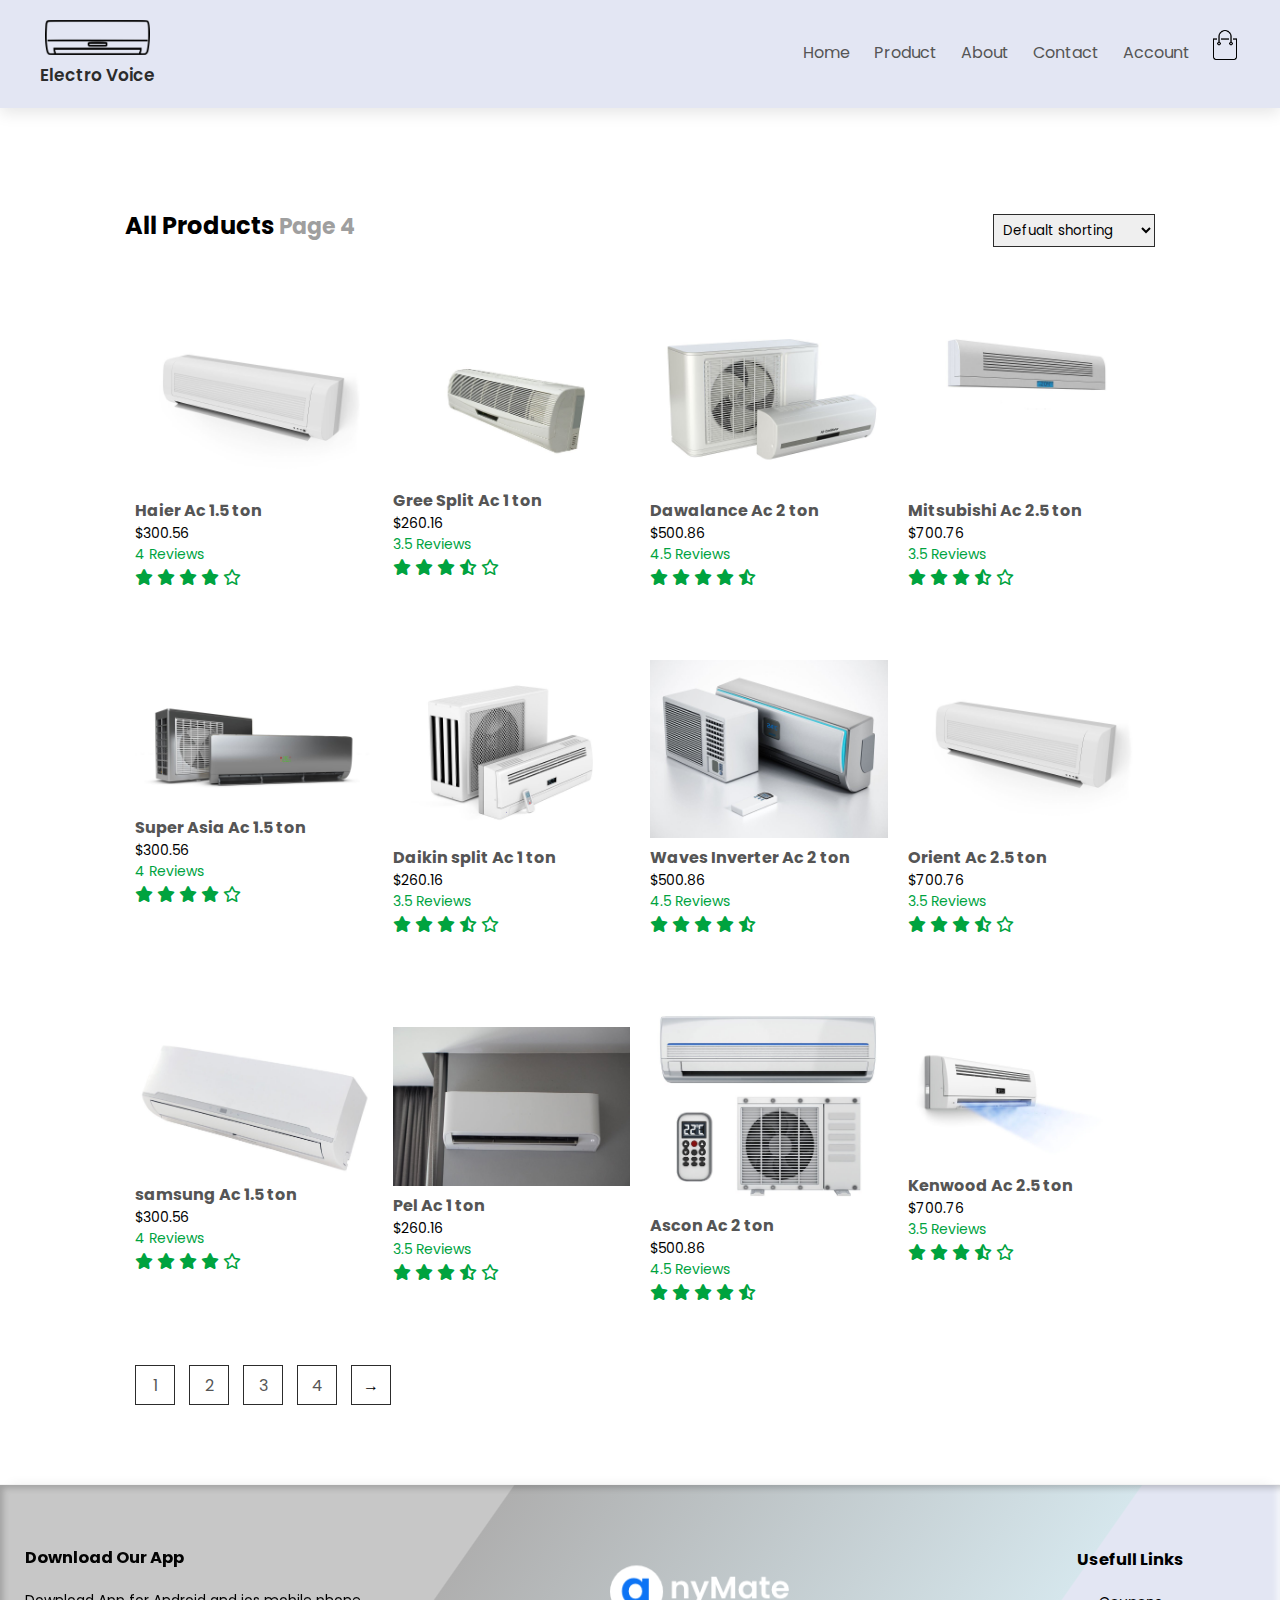
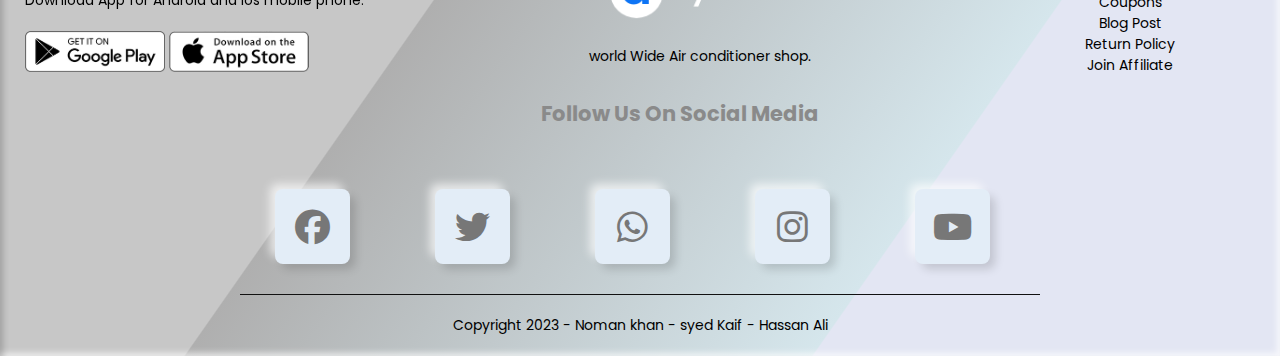
<file: product page 4.html>
<!DOCTYPE html>
<html lang="en">

<head>
    <meta charset="UTF-8">
    <meta http-equiv="X-UA-Compatible" content="IE=edge">
    <meta name="viewport" content="width=device-width, initial-scale=1.0">
    <title> Products Page 4 </title>
    <link rel="stylesheet" href="air conditioner.css">
    <link rel="preconnect" href="https://fonts.googleapis.com">
    <link rel="preconnect" href="https://fonts.gstatic.com" crossorigin>
    <link href="https://fonts.googleapis.com/css2?family=Poppins&display=swap" rel="stylesheet">
    <link rel="stylesheet" href="https://cdnjs.cloudflare.com/ajax/libs/font-awesome/6.2.1/css/all.min.css">

</head>

<body>
   

        <div>

            <div class="navbar">

                
                <div class="logo">
                    <a href="/air conditioner.html/air conitioner.html"><img src="/air conditioner. images/ac-split-svg-png-icon-download-19.png" alt="logo" width="105px"></a> 
                     <h3>Electro Voice</h3>
                 </div>

                <nav class="nav-links" id="navlinks">
                    <div>
                    <i class="fa fa-times hide" onclick="hidemenu()"></i>
                    <ul>
                        <li><a href="index.html">Home</a></li>
                        <li><a href="products.html">Product</a></li>
                        <li><a href="About us.html">About</a></li>
                        <li><a href="contact.html">Contact</a></li>
                        <li><a href="account .html">Account</a></li>
                    </ul>

                </nav>

                <a href="shoping cart.html"><img src="/air conditioner. images/cart.png" alt="cart-logo" width="30px" height="30px" class="cart-logo"></a>
                <i class="fa fa-bars" onclick="showmenu()"></i>
            </div>

        </div>

        <section class="small-container">
    
            <div class="row row-2">
           <h2>All Products <small>Page 4</small></h2>
          <select>
            <option>Defualt shorting</option>
            <option>Short by Price</option>
            <option>Short by popularity</option>
            <option>Short by Rating</option>
            <option>Short by Sale</option>
          </select>
    
    
            </div>
    
    
    
    
    
         <div class="row">
          
            <div class="col-4">
            <img src="/air conditioner. images/page 4 product 1.jpg" alt="">
            <h4>Haier Ac 1.5 ton</h4>
            <p>$300.56</p>
            <a href=""><p>4 Reviews</p></a> 
            <div class="rating">
                <i class="fa fa-star"></i>
                <i class="fa fa-star"></i>
                <i class="fa fa-star"></i>
                <i class="fa fa-star"></i>
                <i class="fa-regular fa-star"></i>
    
                
            </div>
            </div>
    
            <div class="col-4">
                <img src="/air conditioner. images/page 4 product 2.jpg" alt="">
                <h4>Gree Split Ac 1 ton</h4>
                <p>$260.16</p>
                <a href=""><p>3.5 Reviews</p></a> 
                <div class="rating">
                    <i class="fa fa-star"></i>
                    <i class="fa fa-star"></i>
                    <i class="fa fa-star"></i>
                    <i class="fa-solid fa-star-half-stroke"></i>
                    <i class="fa-regular fa-star"></i>
        
                    
                </div>
            </div>
    
            <div class="col-4">
                <img src="/air conditioner. images/page 4 product 3.jpg" alt="">
                <h4>Dawalance Ac 2 ton</h4>
                <p>$500.86</p>
                <a href=""><p>4.5 Reviews</p></a> 
                <div class="rating">
                    <i class="fa fa-star"></i>
                    <i class="fa fa-star"></i>
                    <i class="fa fa-star"></i>
                    <i class="fa fa-star"></i>
                    <i class="fa-solid fa-star-half-stroke"></i>
        
                    
                </div>
            </div>
    
            <div class="col-4">
                <img src="/air conditioner. images/page 4 product 4.jpg" alt="">
                <h4>Mitsubishi Ac 2.5 ton</h4>
                <p>$700.76</p>
               <a href=""><p>3.5 Reviews</p></a> 
                <div class="rating">
                    <i class="fa fa-star"></i>
                    <i class="fa fa-star"></i>
                    <i class="fa fa-star"></i>
                    <i class="fa-solid fa-star-half-stroke"></i>
                    <i class="fa-regular fa-star"></i>
        
                    
                </div>
            </div>
            
            <div class="row">
                 
                <div class="col-4">
                <img src="/air conditioner. images/page 4 product 5.jpg" alt="">
                <h4>Super Asia Ac 1.5 ton</h4>
                <p>$300.56</p>
                <a href=""><p>4 Reviews</p></a> 
                <div class="rating">
                    <i class="fa fa-star"></i>
                    <i class="fa fa-star"></i>
                    <i class="fa fa-star"></i>
                    <i class="fa fa-star"></i>
                    <i class="fa-regular fa-star"></i>
        
                    
                </div>
                </div>
        
                <div class="col-4">
                    <img src="/air conditioner. images/page 4 product 6.jpg" alt="">
                    <h4>Daikin split Ac 1 ton</h4>
                    <p>$260.16</p>
                    <a href=""><p>3.5 Reviews</p></a> 
                    <div class="rating">
                        <i class="fa fa-star"></i>
                        <i class="fa fa-star"></i>
                        <i class="fa fa-star"></i>
                        <i class="fa-solid fa-star-half-stroke"></i>
                        <i class="fa-regular fa-star"></i>
            
                        
                    </div>
                </div>
        
                <div class="col-4">
                    <img src="/air conditioner. images/page 4 product 7.jpg" alt="">
                    <h4>Waves Inverter Ac 2 ton</h4>
                    <p>$500.86</p>
                    <a href=""><p>4.5 Reviews</p></a> 
                    <div class="rating">
                        <i class="fa fa-star"></i>
                        <i class="fa fa-star"></i>
                        <i class="fa fa-star"></i>
                        <i class="fa fa-star"></i>
                        <i class="fa-solid fa-star-half-stroke"></i>
            
                        
                    </div>
                </div>
        
                <div class="col-4">
                    <img src="/air conditioner. images/page 4 product 8.jpg" alt="">
                    <h4>Orient Ac 2.5 ton</h4>
                    <p>$700.76</p>
                   <a href=""><p>3.5 Reviews</p></a> 
                    <div class="rating">
                        <i class="fa fa-star"></i>
                        <i class="fa fa-star"></i>
                        <i class="fa fa-star"></i>
                        <i class="fa-solid fa-star-half-stroke"></i>
                        <i class="fa-regular fa-star"></i>
            
                        
                    </div>
                </div>
                
        
                
        
             </div>
        
    
             <div class="row">
                 
                <div class="col-4">
                <img src="/air conditioner. images/[GetPaidStock.com]-6408df62c09fe.jpg" alt="">
                <h4>samsung Ac 1.5 ton</h4>
                <p>$300.56</p>
                <a href=""><p>4 Reviews</p></a> 
                <div class="rating">
                    <i class="fa fa-star"></i>
                    <i class="fa fa-star"></i>
                    <i class="fa fa-star"></i>
                    <i class="fa fa-star"></i>
                    <i class="fa-regular fa-star"></i>
        
                    
                </div>
                </div>
        
                <div class="col-4">
                    <img src="/air conditioner. images/[GetPaidStock.com]-640630f37a6c9.jpg" alt="">
                    <h4>Pel Ac 1 ton</h4>
                    <p>$260.16</p>
                    <a href=""><p>3.5 Reviews</p></a> 
                    <div class="rating">
                        <i class="fa fa-star"></i>
                        <i class="fa fa-star"></i>
                        <i class="fa fa-star"></i>
                        <i class="fa-solid fa-star-half-stroke"></i>
                        <i class="fa-regular fa-star"></i>
            
                        
                    </div>
                </div>
        
                <div class="col-4">
                    <img src="/air conditioner. images/page 4 product 9.jpg" alt="">
                    <h4>Ascon Ac 2 ton</h4>
                    <p>$500.86</p>
                    <a href=""><p>4.5 Reviews</p></a> 
                    <div class="rating">
                        <i class="fa fa-star"></i>
                        <i class="fa fa-star"></i>
                        <i class="fa fa-star"></i>
                        <i class="fa fa-star"></i>
                        <i class="fa-solid fa-star-half-stroke"></i>
            
                        
                    </div>
                </div>
        
                <div class="col-4">
                    <img src="/air conditioner. images/page 4 product 10.jpg" alt="">
                    <h4>Kenwood Ac 2.5 ton</h4>
                    <p>$700.76</p>
                   <a href=""><p>3.5 Reviews</p></a> 
                    <div class="rating">
                        <i class="fa fa-star"></i>
                        <i class="fa fa-star"></i>
                        <i class="fa fa-star"></i>
                        <i class="fa-solid fa-star-half-stroke"></i>
                        <i class="fa-regular fa-star"></i>
            
                        
                    </div>
                </div>
                
             </div>
         </div>
         
         <div class="page-btn">
            <a href="products.html"><span> 1 </span></a>
            <a href="product page 2.html"><span>2</span></a>
            <a href="product page 3.html"><span> 3</span></a>
            <a href="#"><span>4</span></a>
            <span>&#8594;</span>
         </div>
        
    
        </section>


        
<section class="footer">
    <div class="container">
    <div class="row">
   
        <div class="footer-col-1">
       <h3>Download Our App </h3>
       <p>Download App for Android and ios mobile phone.</p>
       <div class="app-logo">
        <img src="/air conditioner. images/play-store.png" alt="">
        <img src="/air conditioner. images/app-store.png" alt="">

       </div>
        </div>

        <div class="footer-col-2">
            <img src="/air conditioner. images/logo.png" alt="">
            <p>world Wide Air conditioner shop. </p>
             </div>

             <div class="footer-col-3">
                <h3>Usefull Links</h3>
                <ul>
                    <li>Coupons</li>
                    <li>Blog Post</li>
                    <li>Return Policy</li>
                    <li>Join Affiliate</li>
                </ul>
                <p></p>
                 </div>
                 
                      <section class="social">
                      <h2>Follow Us On Social Media</h2>
                 <div class="row">
                    
                    <div class="col-5">
                       
                        <a href="https://www.facebook.com/" target="_blank"><i class="fab fa-facebook social-icons"></i> </a>
                    </div>
                
                    
                    <div class="col-5">
                        <a href="https://www.twitter.com/" target="_blank"><i class="fab fa-twitter social-icons"></i> </a>
                    </div>
                
                    
                    <div class="col-5">
                        <a href="https://www.whatsapp.com/" target="_blank"><i class="fab fa-whatsapp social-icons"></i> </a>
                    </div>
                
                    
                    <div class="col-5">
                        <a href="https://www.instagram.com/" target="_blank"><i class="fab fa-instagram social-icons"></i> </a>
                    </div>
                
                    
                    <div class="col-5">
                        <a href="https://www.youtube.com/" target="_blank"><i class="fab fa-youtube social-icons"></i> </a>
                    </div>
                
                  </div>
                  <hr>
                  <p>Copyright 2023 - Noman khan - syed Kaif - Hassan Ali </p>
                </section>
    </div>

    </div>

</section>

        <!-- ---js for toggle navigation---- -->
             
        <script>
              var navlinks = document.getElementById('navlinks');
        function showmenu() {
            navlinks.style.right = '0';
        }
        function hidemenu() {
            navlinks.style.right = '-200px';
        }
        </script>
</file>
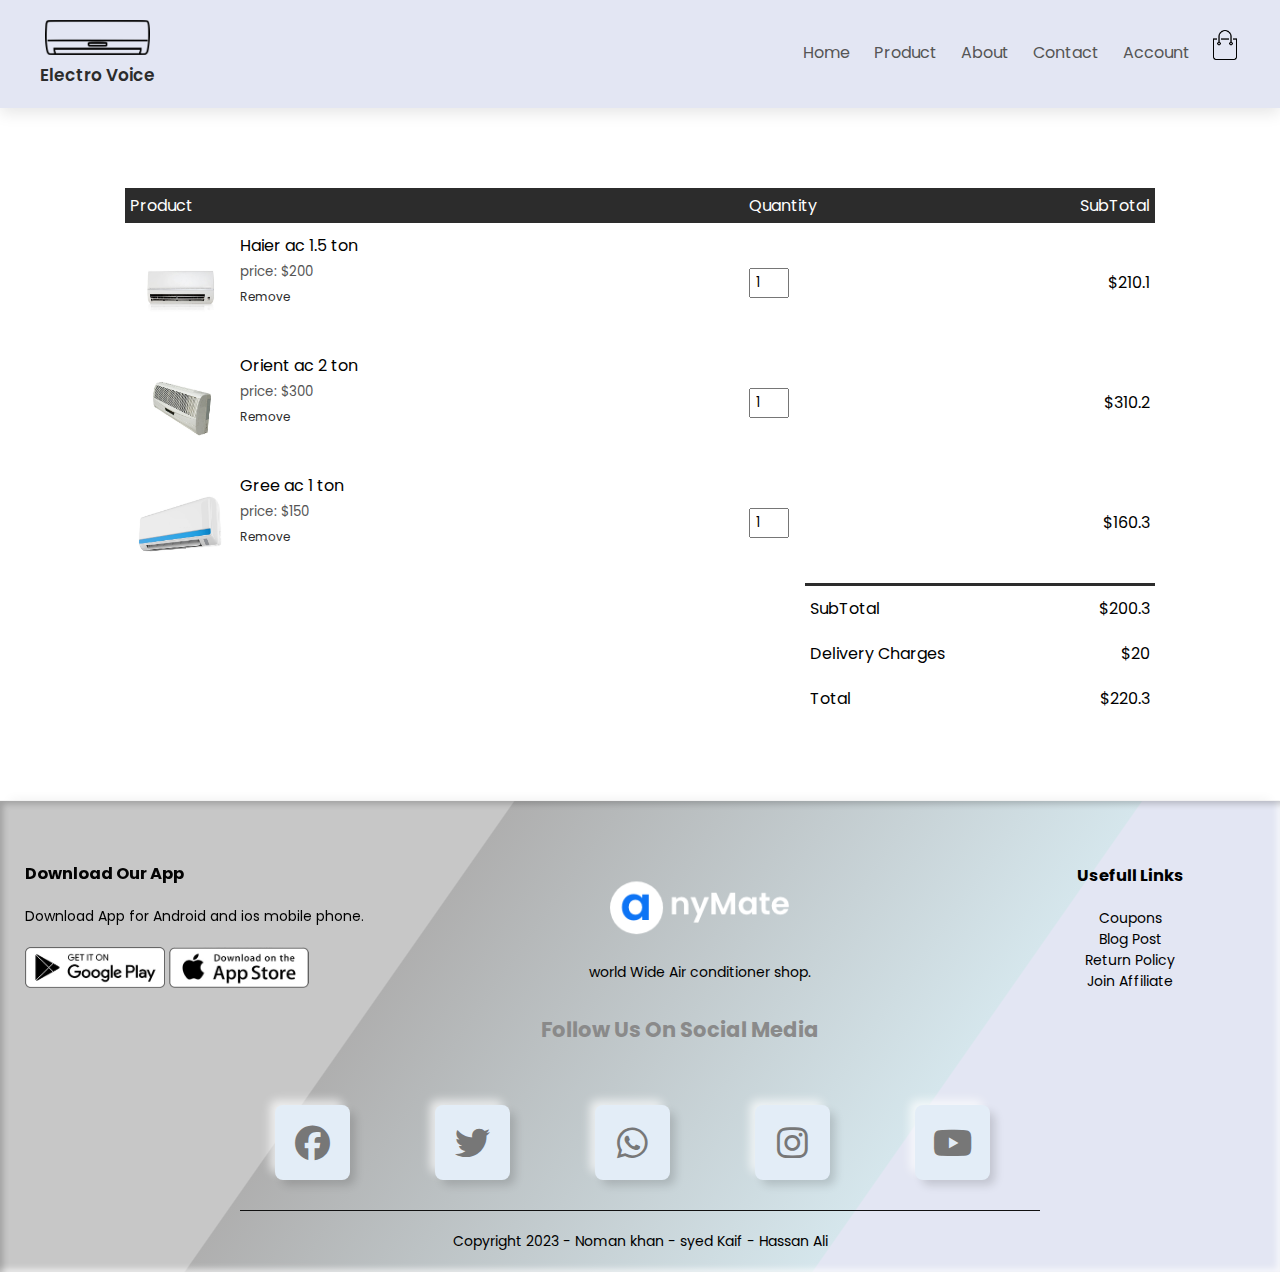
<file: shoping cart.html>
<!DOCTYPE html>
<html lang="en">

<head>
    <meta charset="UTF-8">
    <meta http-equiv="X-UA-Compatible" content="IE=edge">
    <meta name="viewport" content="width=device-width, initial-scale=1.0">
    <title>shoping cart </title>
    <link rel="stylesheet" href="air conditioner.css">
    <link rel="preconnect" href="https://fonts.googleapis.com">
    <link rel="preconnect" href="https://fonts.gstatic.com" crossorigin>
    <link href="https://fonts.googleapis.com/css2?family=Poppins&display=swap" rel="stylesheet">
    <link rel="stylesheet" href="https://cdnjs.cloudflare.com/ajax/libs/font-awesome/6.2.1/css/all.min.css">

</head>

<body>
   
      <div class="header-2">
        <div>
            
            <div class="navbar">

               
                <div class="logo">
                    <a href="/air conditioner.html/air conitioner.html"><img src="/air conditioner. images/ac-split-svg-png-icon-download-19.png" alt="logo" width="105px"></a> 
                     <h3>Electro Voice</h3>
                 </div>
                
                <nav class="nav-links" id="navlinks">
                    <div>
                    <i class="fa fa-times hide" onclick="hidemenu()"></i>
                    <ul>
                        <li><a href="index.html">Home</a></li>
                        <li><a href="products.html">Product</a></li>
                        <li><a href="About us.html">About</a></li>
                        <li><a href="contact.html">Contact</a></li>
                        <li><a href="account .html">Account</a></li>
                    </ul>

                </nav>

                <a href="shoping cart.html"><img src="/air conditioner. images/cart.png" alt="cart-logo" width="30px" height="30px" class="cart-logo"></a>
                <i class="fa fa-bars" onclick="showmenu()"></i>
            </div>

        </div>
    </div>

   <!-- cart items details-------->

   <div class="small-container cart-page">
    
    <table>
    
        <tr>
        <th>Product</th>
        <th>Quantity</th>
        <th>SubTotal</th>

        </tr>
         
        <tr>
            <td>
           
                <div class=" cart-info">
               <img src="/air conditioner. images/page 2 product (2).jpg" alt="">
                <div>
                    <p>Haier ac 1.5 ton</p>
                    <small>price: $200</small>
                    <br>
                    <a href="#">Remove</a>
                </div>

                </div>

            </td>
            <td><input type="number" value="1"></td>
            <td>$210.1</td>



        </tr>

        <tr>
            <td>
           
                <div class=" cart-info">
               <img src="/air conditioner. images/page 4 product 2.jpg" alt="">
                <div>
                    <p>Orient ac 2 ton</p>
                    <small>price: $300</small>
                    <br>
                    <a href="#">Remove</a>
                </div>

                </div>

            </td>
            <td><input type="number" value="1"></td>
            <td>$310.2</td>



        </tr>

        <tr>
            <td>
           
                <div class=" cart-info">
               <img src="/air conditioner. images/page 3 product 6.jpg" alt="">
                <div>
                    <p>Gree ac 1 ton</p>
                    <small>price: $150</small>
                    <br>
                    <a href="#">Remove</a>
                </div>

                </div>

            </td>
            <td><input type="number" value="1"></td>
            <td>$160.3</td>



        </tr>

    </table>

    <div class="total-price">

        <table>
          <tr>
            <td>SubTotal</td>
            <td>$200.3</td>
          </tr>
    
          <tr>
            <td>Delivery Charges</td>
            <td>$20</td>
          </tr>
    
          <tr>
            <td>Total</td>
            <td>$220.3</td>
          </tr>
    
          
        </table>
    
    
    
       </div>


   </div>


 



    
     
     
   



<!-- ----footer------ -->

<section class="footer">
    <div class="container">
    <div class="row">
   
        <div class="footer-col-1">
       <h3>Download Our App </h3>
       <p>Download App for Android and ios mobile phone.</p>
       <div class="app-logo">
        <img src="/air conditioner. images/play-store.png" alt="">
        <img src="/air conditioner. images/app-store.png" alt="">

       </div>
        </div>

        <div class="footer-col-2">
            <img src="/air conditioner. images/logo.png" alt="">
            <p>world Wide Air conditioner shop. </p>
             </div>

             <div class="footer-col-3">
                <h3>Usefull Links</h3>
                <ul>
                    <li>Coupons</li>
                    <li>Blog Post</li>
                    <li>Return Policy</li>
                    <li>Join Affiliate</li>
                </ul>
                <p></p>
                 </div>
                 
                      <section class="social">
                      <h2>Follow Us On Social Media</h2>
                 <div class="row">
                    
                    <div class="col-5">
                       
                        <a href="https://www.facebook.com/" target="_blank"><i class="fab fa-facebook social-icons"></i> </a>
                    </div>
                
                    
                    <div class="col-5">
                        <a href="https://www.twitter.com/" target="_blank"><i class="fab fa-twitter social-icons"></i> </a>
                    </div>
                
                    
                    <div class="col-5">
                        <a href="https://www.whatsapp.com/" target="_blank"><i class="fab fa-whatsapp social-icons"></i> </a>
                    </div>
                
                    
                    <div class="col-5">
                        <a href="https://www.instagram.com/" target="_blank"><i class="fab fa-instagram social-icons"></i> </a>
                    </div>
                
                    
                    <div class="col-5">
                        <a href="https://www.youtube.com/" target="_blank"><i class="fab fa-youtube social-icons"></i> </a>
                    </div>
                
                  </div>
                  <hr>
                  <p>Copyright 2023 - Noman khan - syed Kaif - Hassan Ali </p>
                </section>
    </div>

    </div>

</section>

<!-- ---js for toggle navigation---- -->
             
<script>
   var navlinks = document.getElementById('navlinks');
        function showmenu() {
            navlinks.style.right = '0';
        }
        function hidemenu() {
            navlinks.style.right = '-200px';
        }
</script>
  

</body>

</html>
</file>
<file: air conditioner.css>
* {
    margin: 0;
    padding: 0;
    box-sizing: border-box;
    font-family: 'Poppins', sans-serif;
}

html{
    scroll-behavior: smooth;
}
.navbar {
    display: flex;
    text-align: center;
    padding: 20px;
    background-color: #e3e6f3;
    box-shadow: 0 5px 15px rgba(0, 0, 0, 0.1);
    /* overflow: hidden; */
    /* width: 100%; */
    
    
   
}

.hero-section{
  padding: 0 60px;
    
    
}

.bottom-img{
    width: 100%;
}

.wrapper{
    box-sizing: content-box;
    background-color: transparent;
    height: 70px;
    /* padding: 50px 20px; */
    display: flex;
  
    justify-content: center;
    /* box-shadow: 0 5px 15px rgba(0, 0, 0, 0.1); */

}

.wrapper p{
    font-size: 30px;
    font-weight: 500;
   /* margin: 0 auto; */
}

.words span{
    font-size: 30px;
    font-weight: 500;
    display: block;
    height: 100%;
    
   padding-left: 10px;
    color: #00a33f;
    animation: spin_words 6s infinite;
    
}

.words{
    overflow: hidden;
}

@keyframes spin_words{

    
    10%{
        transform: translateY(-112%);
    }

    25%{
        transform: translateY(-100%);
    }

    35%{
        transform: translateY(-212%);
    }

    50%{
      transform: translateY(-200%);
    }
    

    60%{
     transform: translateY(-312%);
    }

    75%{
        transform: translateY(-300%);
    }

    85%{
        transform: translateY(-412%);
    }

    100%{
        transform: translateY(-400%);
    }
}

.nav-links{
    flex: 1;
    text-align: right;
    margin-top: 10px;
   
}

.nav-links ul {
    display: inline-block;
    list-style-type: none;
    margin-top: 10px;
   
    
}

.nav-links ul li {
    display: inline-block;
    margin-right: 20px;

}

.nav-links ul li a:hover{
    color: #00a33f;
}

a {
    text-decoration: none;
    color: #555;
    transition: 0.5s;
}
.logo{
    margin-left: 20px;
}

.logo h3{
    color: #2c2c2c;
    font-weight: 600;
    font-size: 17px;
}
.container {
    max-width: 1300px;
    margin: auto;
    padding-left: 25px;
    padding-right: 25px;
}

.row {
    display: flex;
    align-items: center;
    justify-content: space-around;
    flex-wrap: wrap;

}

.col-2 {
    flex-basis: 50%;
    min-width: 300px;

}

.col-2 img {
    max-width: 100%;
    padding: 50px 0;
    /* margin-left: 20%; */
}

.col-2 h1 {
    font-size: 50px;
    line-height: 60px;
    margin: 25px 0;
}

.btn {
    display: inline-block;
    padding: 8px 30px;
    border: 1px solid #2c2c2c;
    color: #2c2c2c;
    border-radius: 30px;
    margin: 30px 0;
    transition: background 0.5s;
}

.btn:hover {
    background-color: #2c2c2c;
    color: #fff;

}

.header {
    background-color: #e3e6f3;
   
   
}
.cart-logo{
    margin-right: 20px;
    margin-top: 10px;
}

.cart-logo:hover{
    transform: scale(1.1);
    
}
.header .row {
    margin-top: 70px;
}

.gallery {
    width: 900px;
    display: flex;
    overflow-x: scroll;

}

.gallery div {
    width: 100%;
    display: grid;
    grid-template-columns: auto auto auto;
    grid-gap: 20px;
    padding: 10px;
    flex: none;

}

.gallery div img {
    width: 100%;
    filter: blur(4px);
    transition: transform 0.5s;

}

.gallery::-webkit-scrollbar {
    display: none;
}

.gallery-wrap {
    display: flex;
    align-items: center;
    justify-content: center;
    margin: 10% auto;

}

#backbtn,
#nextbtn {
    width: 50px;
    cursor: pointer;
    margin: 40px;
}

.gallery div img:hover {
    filter: blur(0);
    cursor: pointer;
    transform: scale(1.1);

}

.gallery-text {
    width: 50%;
    margin: auto;
    text-align: center;
    padding-top: 70px;

}

.gallery-text h1 {
    color: #555;
    line-height: 30px;
    margin-top: 20px;
    font-size: 35px;
    padding-bottom: 10px;
}

.gallery p {

    font-size: 17px;
    color: #555;

}

hr {
    margin: auto;
    width: 30%;
    margin-top: 10px;
    border-top: 10px dotted #2c2c2c;
    border-bottom: 0;
    border-left: 0;
    border-right: 0;


}

/* -----featured products----- */
.small-container {
    max-width: 1080px;
    margin: auto;
    padding-left: 25px;
    padding-right: 25px;
    position: relative;

}

.col-4 {
    flex-basis: 25%;
    padding: 10px;
    min-height: 200px;
    margin-bottom: 50px;
}

.col-4 img {
    width: 100%;
    transition: transform 0.5s;
    cursor: pointer;

}

.rating i {
    color: #00a33f;
}

.title {
    margin: 0 auto 80px;
    text-align: center;
    position: relative;
    line-height: 60px;
    color: #555;
}

.title::after {
    content: '';
    background-color: #555;
    width: 80px;
    height: 5px;
    position: absolute;
    bottom: 0;
    left: 50%;
    transform: translateX(-50%);
    border-radius: 30px;
}

.col-4 p {
    font-size: 14px;
}

.col-4 h4 {
    color: #555;
    font-weight: 100px;
}

.col-4 img:hover {
    transform: translateY(-10px);
    box-shadow: 0 0 20px 0 rgba(0, 0, 0, 0.2);
       
}

.offer {
    background: linear-gradient(-55deg, #e3e6f3 29%, #d5e6ec 29.1%, #dddada 68%, #cad1dd 68.1%);
    margin-top: 80px;
    padding: 30px 0;
    width: 100%;
    background-position: center;
    background-size: cover;
    background-repeat: no-repeat;
    position: relative;
    display: block;
    margin-bottom: 50px;
    box-shadow: 0 0 20px 0 rgba(0, 0, 0, 0.2);
    
}


.col-2 .offer-png {
  position: absolute;
  top: 0;
  left: -10%;
  
}

small {
    color: #555;
}

.offer-btn {
    background-color: #2c2c2c;
    padding: 7px 10px;
    text-decoration: none;
    color: #FFF;
    border-radius: 50%;
    display: inline-block;
    margin: 10px 10px;
    width: 50px;
    height: 50px;
    text-align: center;
    font-size: 13px;
    transition: background 0.5s;
    font-weight: 400;
    margin-bottom: 20px;
}

.offer-btn:hover {
    color: #ffffff;
    background-color: rgb(253, 113, 190);
}

.timer {
    display: flex;
    margin-top: 10px;
    border: 1px solid rgb(73, 73, 73);
    text-align: center;
    width: 70%;
    /* width: ; */
    transition: box-shadow 0.5s;
}

.timer div {
    flex-basis: 100px;
}

.timer div p {
    font-size: 30px;
    margin-bottom: -14px;
}

.timer-span {
    color: #2c2c2c;
}

.sale {
    margin-top: 30px;
    text-align: center;
    margin-right: 150px;

}

.arrow {
    font-size: 30px;

    text-align: center;
    margin-right: 150px;
}

.timer:hover {
    box-shadow: 0 0 20px 0 rgba(0, 0, 0, 0.3);
    cursor: pointer;

}

.Exclusively {
    margin-top: 50px;
    margin-bottom: 20px;
}

.col-2 .Exclusively,
h2 {
    margin-bottom: 10px;
}


.col-3{
    flex-basis: 25%;
    min-width: 300px;
       margin-top: 15%;
      padding: 10px 20px;  

}

.col-3 img{
  width: 100%;
  transition: transform 0.5s;
  filter: grayscale(100%);
  padding-bottom: 30px;
  
}

.col-3 img:hover{
 transform: scale(1.2);
    cursor: pointer;
    filter: grayscale(0);  
}

/* ------testimonials------ */

.testimonials{
    padding-top: 100px;
    padding-bottom: 100px;
}

.testimonials h2{
   font-size: 35px;
    text-align: center;
     color: #555;
     line-height: 60px;
     letter-spacing: 10px;
     /* margin-top: 40px; */
}

.testimonials .col-3{
  text-align: center;
  padding: 40px 20px;
  box-shadow: 0 0 20px 0 rgba(0, 0, 0, 0.1);
  cursor: pointer;
  

}

.testimonials .col-3 img{
    width: 80%;
    margin-top: 20px;
    border-radius: 60%;
}

.fa-quote-left{
    font-size: 34px;
    color: #2c2c2c;
}

.col-3 p{
    font-size: 12px;
    margin: 12px 0;
    color: #777;
}

.testimonials .col-3 h3{
    font-weight: 600;
    font-size: 16px;
    color: #555;
}

.brands{
    margin: 100px auto;
    display: flex;
   
      
}

.col-5{
    flex-basis: 20%;
    min-width: 160px;
       
      padding: 10px 20px;  
     
}

.col-5 img{
    width: 100%;
    filter: grayscale(100%);
   
    cursor: pointer;
}

.col-5 img:hover{
    transform: scale(1.2);
    filter: grayscale(0);
 
}

.brands h2{
    text-align: center;
}

/* ------footer----- */

.footer{
   background: linear-gradient(-55deg, #e3e6f3 29%, #d5e6ec 29.1%, #afafaf 68%, #c7c7c7 68.1%);
    width: 100%;
    
    font-size: 14px;
    color: #8a8a8a;
    padding: 60px 0 20px;
    box-shadow: inset 4px 4px 6px -1px rgba(0, 0, 0, 0.2),
              inset -4px -4px 6px -1px rgba(255, 255, 255, 0.7),
              -0.5px -0.5px 0px  rgba(255, 255, 255, 1),
              -0.5px -0.5px 0px  rgba(0, 0, 0, 0.15),
              0px -12px 10px -10px rgba(0, 0, 0, 0.05);
              
  

}
.footer li{
    color: #000000;
}

.footer p{
    color: #000000;
  
}

.footer-col-1 p{
    color: #000000;
}

.footer h3{
    color: hsl(0, 0%, 1%);
    margin-bottom: 20px;
    
}

.footer-col-3 h3{
    color: #000000;
}

.footer-col-1, .footer-col-2, .footer-col-3{
    min-width: 250px;
    margin-bottom: 20px;
}

.footer-col-1{
    flex-basis: 30%;
    filter: blur(0);
}

.footer-col-2{
    flex: 1;
    text-align: center;
}

.footer-col-2 img{
    width: 180px;
    margin-bottom: 20px;
}

.footer-col-3{
    flex-basis: 10%;
    text-align: center;
}

ul{
    list-style-type: none;
}

.app-logo{
    margin-top: 20px;
}

.app-logo img{
    width: 140px;
}

/* -----social media----- */

/* 
body{
    background: #e3edf7;
}

h1{
    font-family: sans-serif;
    font-weight: normal;
    font-size: 25px;
    letter-spacing: 4px;
    padding: 200px 0 100px;
    text-align: center;
    color: #555;

} */


.social h2{
    text-align: center;
   margin-bottom: 50px;
   margin-left: 80px;
}

.social-icons{
    background: #e3edf7;
    height: 75px;
    width: 75px;
   margin: 0 15px;
   border-radius: 8px;
   align-items: center;
   justify-content: center;
   text-decoration: none;
   box-shadow: 6px 6px 10px -1px rgba(0, 0, 0, 0.15),
               -6px -6px 10px -1px rgba(255, 255, 255, 0.7);

               border: 1px solid rgba(0, 0, 0, 0);
               transition: transform 0.5s;
}

.col-5 i{
    font-size: 35px;
    color: #777;
    transition: transform 0.5s;
    text-align: center;
    padding: 20px 0;
}

 .col-5 .social-icons:hover{
    box-shadow: inset 4px 4px 6px -1px rgba(0, 0, 0, 0.2),
              inset -4px -4px 6px -1px rgba(255, 255, 255, 0.7),
              -0.5px -0.5px 0px  rgba(255, 255, 255, 1),
              -0.5px -0.5px 0px  rgba(0, 0, 0, 0.15),
              0px -12px 10px -10px rgba(0, 0, 0, 0.05);
              
              border: 1px solid rgba(0, 0, 0, 0.01);

              transform: translateY(2px);
              
}

.col-5 a:hover i{
    transform: scale(0.90);
}

a:hover .fa-facebook{
    color: #3b5998;
}


a:hover .fa-whatsapp{
    color: #4fce5d;
}


a:hover .fa-twitter{
    color: #00acee;
}


a:hover .fa-instagram{
    color: #f14843;
}


a:hover .fa-youtube{
    color: #f00;
}

.social hr{
    border: none;
    background: #111111;
    height: 1px;
    margin: 20px 0;
    width: 100%;
}

.social p{
    text-align: center;
}

.menu-icon{
    width: 28px;
    height: 28px;
    margin-left: 20px;
    display: none;
}
/* -----All Products page ------ */

.row-2{
    justify-content: space-between;
    margin: 100px auto 50px;
}
.col-4 a p{
    color: #00a33f;
}
select{
    border: 1px solid #2c2c2c;
    padding: 5px;
}

select:focus{
    outline: none;
}

.page-btn{
    margin: 0 auto 80px;
}

.page-btn span{
    display: inline-block;
    border: 1px solid #2c2c2c;
    margin-left: 10px;
    width: 40px;
    height: 40px;
    text-align: center;
    line-height: 40px;
    cursor: pointer;
}

.page-btn span:hover{
    background: #2c2c2c;
    color: #fff;
}

.best-quality{
  width: 100%;
}

.row-img{
    width: 100%;
    
}

.row-img img{
    width: 100%;
}

.offer-2{
  display: flex;
  justify-content: space-around;
  align-items: center;
  background: linear-gradient(-55deg, #e3e6f3 29%, #d5e6ec 29.1%, #afafaf 68%, #c7c7c7 68.1%);
  width: 100%;
  padding: 50px 50px;
  position: relative;
  margin-bottom: 50px;
  box-shadow: 0 0 20px 0 rgba(0, 0, 0, 0.2);
}

.offer-2 h1{
  font-size: 30px;
  color: #333;
  margin-top: 40px;
  margin-bottom: 40px;

}


.offer-2 p{
    font-size: 15px;
 margin-bottom: 10px;
}

marquee{
    background-color: #3a3838;
    width: 100%;
    color: #fff;
    position: absolute;
    top: 0;
    left: 0;
    padding: 10px;
   
}

.offer-2 div small{
    font-size: 20px;
}

/* -----offer 3 on page page 3----- */

.offer-3{
    display: flex;
    width: 100%;
    justify-content: space-around;
    align-items: center;
    padding: 20px 20px;
    box-shadow: 0 0 20px 0 rgba(0, 0, 0, 0.2);
    margin-bottom: 30px;
    
}

.offer-3 div img{
    width: 160%;
    
}

.offer-3 div{
    width: 50%;
}

.offer-3 div h3{
    text-align: center;
    margin-bottom: 40px;
    
}

.offer-3 div a{
    margin-left: 80px;
    margin-top: 40px;
}

.offer-3 div small{
    font-size: 20px;
}

.offer-3 div .offer-3-btn{
    font-size: 20px;
    
    

}

.offer-3 div p{
    text-align: center;
}

.row-2 small{
    font-size: 22px;
    color: #5555558f;
}

/* ---------single product------- */

.single-product{
    margin-top: 80px;
}
.single-product .col-2 img{
    padding: 0;
}

.single-product .col-2 {
    padding: 20px;
}

.single-product h4{
    margin: 20px 0;
    font-size: 22px;
    font-weight: bold;

}

.single-product select{
    display: block;
    padding: 10px;
    margin-top: 20px;
}

.single-product input{
    width: 50px;
    height: 40px;
    padding-left: 10px;
    font-size: 20px;
    margin-right: 10px;
    border: 1px solid #2c2c2c;
}

input:focus{
    outline: none;
}


.single-product i{
    color: #2c2c2c;
    margin-left: 10px;
}


.small-img-row{
  display: flex;
  justify-content: space-between;
}

.small-img-col{
    flex-basis: 24%;
    cursor: pointer;
}

.Specifications{
    font-size: 15px;
}

/* ------cart page------- */

.cart-page{
    margin: 80px auto;

}

table{
    width: 100%;
    border-collapse: collapse;
}

.cart-info{
    display: flex;
    flex-wrap: wrap;

}

th{
    text-align: left;
    padding: 5px;
    color: #fff;
    background: #2c2c2c;
    font-weight: normal;
}

td{
    padding: 10px 5px;
}

td input{
    width: 40px;
    height: 30px;
    padding: 5px;
}


td a{
    color: #2c2c2c;
    font-size: 12px;
}

td img{
    width: 100px;
    height: 100px;
    margin-right: 10px;
}

.total-price{
    
    margin-left: 66%;
    border-top: 3px solid #2c2c2c;
    width: 100%;
    max-width: 350px;

}

td:last-child{
    text-align: right;
}

th:last-child{
    text-align: right;
}

/* -------About us-------- */
.know{
    margin-top: 40px;
}


.about-img{
    width: 100%;
    height: auto;
}








      /* -------account page------- */
     

.account-page{
   
padding: 50px 0;
background-color: #e3e6f3;
position: relative;

}



.form-container{
  background: #fff;
  width: 300px;
  height: 400px;
  position: relative;
  text-align: center;
  padding: 20px 0;
  margin: auto;
  box-shadow: 0 0 20px 0 rgba(0, 0, 0, 0.2);
  overflow: hidden;
}


.form-container span{
    font-weight: bold;
    padding: 0 10px;
    color: #555;
    cursor: pointer;
    width: 100px;
    display: inline-block;
}

.form-btn{
    display: inline-block;
}

.form-container form{
  max-width: 300px;
  padding: 0 20px;
  position: absolute;
  top: 130px;
  transition: transform 1s;

}

form input{
    width: 100%;
    height: 30px;
    margin: 10px 0;
    padding: 0 10px;
    border: 1px solid #ccc;
}

form .btn{
    width: 100%;
    border: none;
    margin: 10px 0;
    cursor: pointer;
    border: 1px solid #2c2c2c;
}

form .btn:focus{
    outline: none;
}

#LoginForm{
    left: -300px;
}

#RegForm{
    left: 0;
}



#Indicator{
   width: 100px;
   border: none;
   background: #2c2c2c;
   height: 3px;
   margin-top: 8px;
   transform: translateX( 60px);
   transition: transform 1s;
}



form a{
    font-size: 12px;
}

/* -----contact from------- */




.talk{
    margin: 10% auto 10px;
    
}
.msg{
   margin-left: 35%;
 margin-top: 10px;
 margin-bottom: 10%;
  
}

.get-in h2{
    font-size: 26px;
    line-height: 35px;
    padding: 20px 0;
}

.get-in span{
    color: #727272;
}

.get-in h3{
    font-size: 16px;
    padding-bottom: 15px;
}

.get-in li{
    list-style-type: none;
    display: flex;
    padding: 10px 0;
}

.get-in li i{
    font-size: 15px;
    padding-right: 22px;
    color: cadetblue;
}

.get-in li p{
    margin: 0;
    font-size: 15px;
}

.get-in iframe{
    padding-left: 40px;
}
.contact-form{
   /* background-image: linear-gradient(rgba(0, 0, 0, 0.1), #3551b5), url([GetPaidStock.com]-6408c9cd081e0.jpg); */
    /* width: 100%;
    height: 100vh;
    background-position: center;
    background-size: cover;
    background-repeat: no-repeat; */
    /* background: linear-gradient(#c3c9e6,#919191,#b6d4ff); */
   margin-top: 50px;
  margin-bottom: 40px;
  
}



.row-form{
    display: flex;
    align-items: center;
    justify-content: space-between;
    
}

.row-form .input-groups{
    flex-basis: 48%;
}

.input-form{
    width: 90%;
    max-width: 600px;
    margin: auto;
    padding-top: 50px;
    

   
}

.input-form:focus{
    outline: none;
   
}

.input-groups{
    margin-bottom: 30px;
    position: relative;
    
   
}

/* .contact-form h1{
    color: #fff;
    margin: auto;
    font-size: 20px;
    font-weight: 500;
    width: 10%;
    padding-top: 20px;

} */


.input-groups input, textarea{
    width: 100%;
    padding: 10px;
    outline: 0;
    color: #2c2c2c;
    background: transparent;
    border: 1px solid #555;
    font-size: 15px;
    margin-top: 7px;
    box-shadow: 0 -10px 10px 0 rgba(0, 0, 0, 0.055);
}

label{
  height: 100%;
  position: absolute;
  top: 0;
  left: 0;
  padding: 10px;
  color: #2c2c2c;
  cursor: text;
  transition: 0.2s;
}


.input-form button{
    padding: 10px 0;
    background: transparent;
    color: #2c2c2c;
    border: 1px solid #2c2c2c;
    width: 100%;
    cursor: pointer;
    transition: 0.5s;
    box-shadow: 0 0 20px 0 rgba(0, 0, 0, 0.1);

}

.input-form .reset:hover{
   background-color: rgb(255, 43, 43);
   border: 1px solid  rgb(255, 43, 43);
   color: #fff;
}
.input-form button:hover{
    background-color: #00a33f;
    border: 1px solid #00a33f;
    color: #fff;

}

.input-form input:focus~label,
.input-form input:valid~label,
textarea:focus~label,
textarea:valid~label{
   top: -35px;
   font-size: 14px;

}

.text{
    text-align: center;
}

.small-container .video{
    width: 70%;
    height: 100%;
    margin: 30px auto;
    
}

.small-container .video video{
    width: 100%;
    height: 100%;
    border-radius: 20px;
    box-shadow: 0 0 20px 0 rgba(0, 0, 0, 0.2);
   
}

.col-2 video{
    width: 100%;
    height: 100%;
    border-radius: 30px;
    box-shadow: 0 0 20px 0 rgba(0, 0, 0, 0.5);
}

/* ------banners-------- */

.banner-box{
 display: flex;
 flex-direction: column;
 justify-content: center;
 align-items: flex-start;
 text-align: center;
 background-image: url("V_Banner_MahaAdjustableAC.jpeg");
 min-width: 580px;
 height: 50vh;
 background-size: cover;
 background-position: center;
 background-repeat: no-repeat;
 padding: 40px;
 border-radius: 30px;
 box-shadow: 0 0 20px 0 rgba(0, 0, 0, 0.2);
 
}

.banner-box2{
    background-image: url(banner2.png);
    display: flex;
 flex-direction: column;
 justify-content: center;
 align-items: flex-start;
 text-align: center;
 min-width: 580px;
 height: 50vh;
 background-size: cover;
 background-position: center;
 background-repeat: no-repeat;
 padding: 40px;
 border-radius: 30px;
 box-shadow: 0 0 20px 0 rgba(0, 0, 0, 0.2);
    
}

.banner-box:hover{
  
  cursor: pointer;
}



.sm-banner{
    display: flex;
    justify-content: space-between;
    flex-wrap: wrap;
    padding-left: 65px;
    padding-right: 65px;
    margin: auto;
   
    
}

.sm-banner h4{
    font-size: 20px;
    margin-top: 25%;
    color: #fff;
    font-weight: 300;
}

.sm-banner h2{
    font-size: 28px;
    color: #fff;
    font-weight: 800;
}

.sm-banner span{
    font-size: 14px;
    font-weight: 500;
    color: #fff;
    /* padding-bottom: 15px; */

}

#banner-3 .banner-box3{
    display: flex;
    flex-direction: column;
    justify-content: center;
    align-items: flex-start;
    text-align: center;
    background-image: url("banner3.png");
    min-width: 30%;
    height: 30vh;
    background-size: cover;
    background-position: center;
    background-repeat: no-repeat;
    padding: 20px;
    border-radius: 30px;
    box-shadow: 0 0 20px 0 rgba(0, 0, 0, 0.2);
    margin-bottom: 20px;
    margin-top: 60px;
    
}

#banner-3{
    display: flex;
    justify-content: space-between;
    flex-wrap: wrap;
    padding: 0 80px;
    margin-top: 30px;

}

#banner-3 h2{
    color: #fff;
    font-size: 22px;
    font-weight: 900;
}

#banner-3 h3{
    color: #ff2424;
    font-weight: 800;
    font-size: 15px;
}

#banner-3 .small-banner2{
    background-image: url("banner4.png");
}

#banner-3 .small-banner3{
    background-image: url("banner\ 6.jpg");
}
.navbar .fa{
    display: none;
}

/* -----------newsletter----------- */

.news-letter{
    display: flex;
    justify-content: space-between;
    flex-wrap: wrap;
    align-items: center;
    background: radial-gradient(#e3edf7,#c7c8d4);
    width: 100%;
    height: 23vh;
    padding: 20px 40px;
    margin: 60px 0;
}

.news-letter h4{
    font-size: 22px;
    font-weight: 700;
    color: #2c2c2c;
}

.news-letter p{
    color: #818ea0;
    font-size: 14px;
    font-weight: 600;
}

.news-letter span{
    color: #f00;
}

.news-letter input{
    height: 3.125rem;
    padding: 0 1.25em ;
    font-size: 14px;
    width: 100%;
    border: 1px solid transparent;
    border-radius: 4px;
    outline: none;
    border-top-right-radius: 0;
    border-bottom-right-radius: 0;
    

}

.news-letter button{
    padding: 10px 20px;
    outline: none;
    border: none;
    background-color: #088178;
    color: #fff;
    white-space: nowrap;
    cursor: pointer;
    border-top-left-radius: 0;
    border-bottom-left-radius: 0;
}

.news-letter .form{
    display: flex;
    width: 40%;
    
}
/* -------popup------ */

.pop-up{
    width: 300px;
    background: #fff;
    border-radius: 6px;
    position: absolute;
    top: 0;
    left: 50%;
    transform: translate(-50%,-50%) scale(0.1);
    text-align: center;
    padding: 0 30px 30px;
    color: #2c2c2c;
   visibility: hidden;
   transition: transform 0.4s, top 0.4s;
}

.open-popup{
    visibility: visible;
    top: 60%;
    transform: translate(-50%,-50%) scale(1);
}

.pop-up img{
    width: 100px;
    margin-top: -50px;
    box-shadow: 0 2px 5px rgba(0, 0, 0, 0.2);
    border-radius: 50%;
}
.pop-up span{
    color: #f00;
}
.pop-up h2{
    font-size: 38px;
    font-weight: 500;
    margin: 30px 0 10px;
}

.pop-up button{
    width: 100%;
    margin-top: 50px;
    padding: 10px 0;
    background-color: #00a33f;
    color: #fff;
    border: 0;
    outline: 0;
    border-radius: 4px;
    font-size: 18px;
    cursor: pointer;
    box-shadow: 0 5px 5px rgba(0, 0, 0, 0.2);
}

/* -----media query for screen------ */

@media only screen and (max-width: 820px){
     

     .nav-links ul li{
        display: block;
       
      }

      .nav-links{
        position: fixed;
       background-color: #e3e6f3;
        height: 100vh;
        width: 200px;
        top: 0;
        right: -200px;
      text-align: left;
      z-index: 2;
      transition: 1s;
      box-shadow: 0 40px 60px rgba(0, 0, 0, 0.1);
    }
   .navbar .fa{
        display: block;
        color: #474747;
        margin: 10px;
        font-size: 22px;
        cursor: pointer; 
    }
    .nav-links .hide{
        display: block;
        margin: 20px 30px;
        font-size: 22px;
        cursor: pointer;
        color: #2c2c2c; 
    }
   .nav-links ul li{
        padding: 10px 30px;
    }
      nav ul li a{
        color: #2c2c2c;
  }
   .navbar{
    display: flex;
    align-items: center;
    justify-content: space-around;
   }
     .get-in iframe{
        padding-left: 0;
        width: 100%;
        height: 100%;
        padding-top: 10%;
     }

     .msg{
        margin: 20px 10px;
        font-size: 14px;
     }

     
      .total-price{
        margin: 0 auto;
      }

      .cart-info p{
        font-size: 12px;
      }
      .offer{
        display: none;
      }

  .sm-banner .banner-box{
    min-width: 100%;
    height: 30vh;
    margin: 40px 0;
    padding: 10px;
    

  }

  .sm-banner .banner-box2{
    min-width: 100%;
    height: 30vh;
    margin: 40px 0;
    padding: 10px;
  }

  #banner-3{
    
    display: none;
  }

  #banner-3 .banner-box3{
    width: 28%;
   
  }
    .news-letter .form{
     width: 70%;
    }

    

  


  .hero-section h1{
    font-size: 30px;
    
  }
  .hero-section p{
    font-size: 15px;
  }

  .gallery-wrap img{
    display: none;
  }
  .gallery-text{
    display: none;
  }

}

/* -----media query for less than 600 screen size */

@media only screen and (max-width: 700px){
    .row{
        text-align: center;
        
    }
    
   .social h2{
    margin: 20px auto;
   }


    .col-2, .col-3 , .col-4, .col-5{
        flex-basis: 100%;
    }

    .col-5 img{
        width: 100px;
    }
   .gallery{
    display: none;
   }

   .single-product .row{
    text-align: left;
   }

   .single-product .col-2{
    padding: 20px 0;
   }

   .single-product h1{
    font-size: 26px;
    line-height: 32px;
   }

   .col-2 video{
    margin-bottom: 30px;
   }
   

}
</file>
